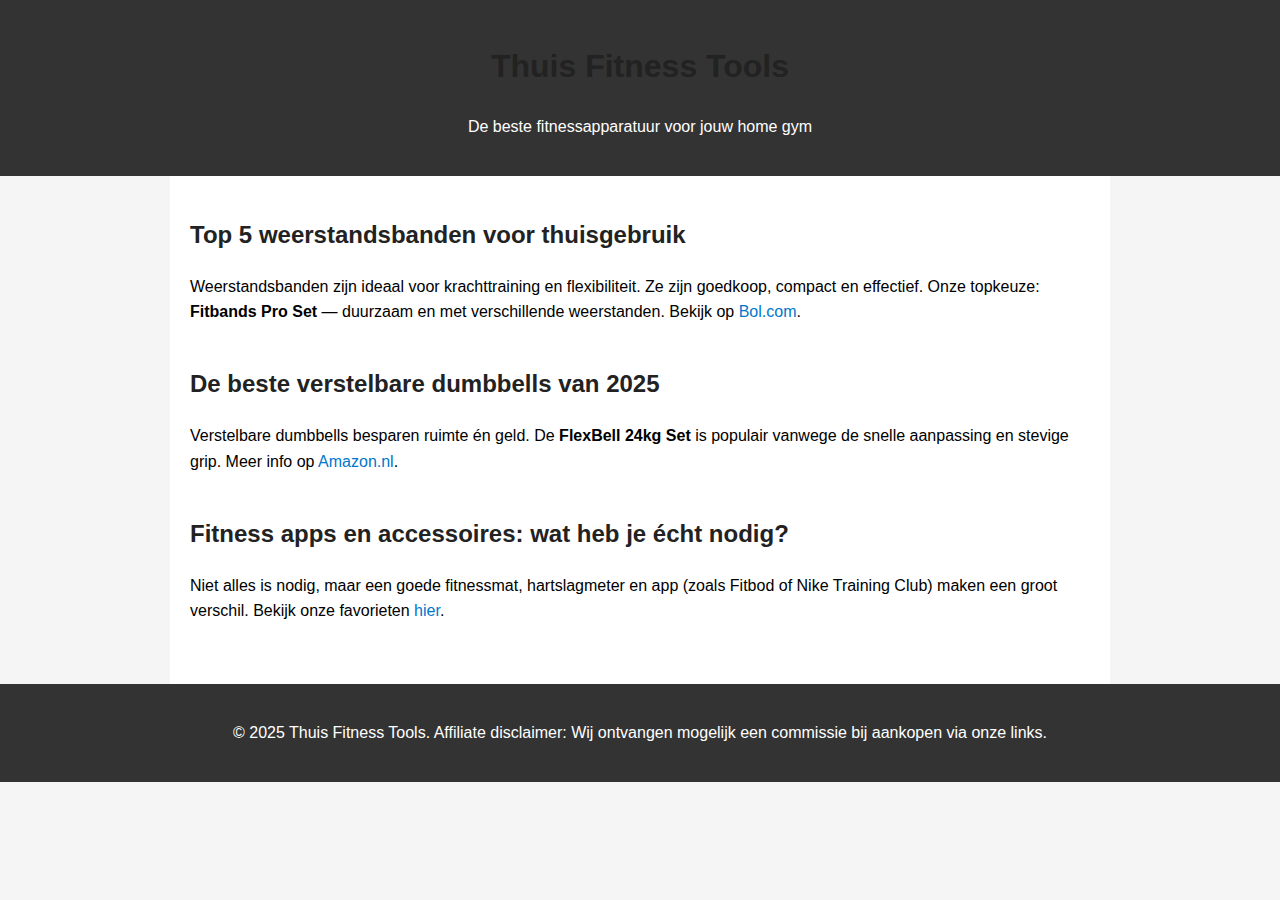
<file: index.htm>
<!DOCTYPE html>
<html lang="nl">
<head>
    <meta charset="UTF-8">
    <meta name="viewport" content="width=device-width, initial-scale=1.0">
    <title>Thuis Fitness Tools</title>
    <style>
        body { font-family: Arial, sans-serif; margin: 0; padding: 0; line-height: 1.6; background: #f5f5f5; }
        header, footer { background: #333; color: white; padding: 20px 0; text-align: center; }
        main { padding: 20px; max-width: 900px; margin: auto; background: white; }
        h1, h2 { color: #222; }
        article { margin-bottom: 40px; }
        a { color: #0077cc; text-decoration: none; }
    </style>
</head>
<body>

<header>
    <h1>Thuis Fitness Tools</h1>
    <p>De beste fitnessapparatuur voor jouw home gym</p>
</header>

<main>
    <article>
        <h2>Top 5 weerstandsbanden voor thuisgebruik</h2>
        <p>Weerstandsbanden zijn ideaal voor krachttraining en flexibiliteit. Ze zijn goedkoop, compact en effectief. Onze topkeuze: <strong>Fitbands Pro Set</strong> — duurzaam en met verschillende weerstanden. Bekijk op <a href="#">Bol.com</a>.</p>
    </article>

    <article>
        <h2>De beste verstelbare dumbbells van 2025</h2>
        <p>Verstelbare dumbbells besparen ruimte én geld. De <strong>FlexBell 24kg Set</strong> is populair vanwege de snelle aanpassing en stevige grip. Meer info op <a href="#">Amazon.nl</a>.</p>
    </article>

    <article>
        <h2>Fitness apps en accessoires: wat heb je écht nodig?</h2>
        <p>Niet alles is nodig, maar een goede fitnessmat, hartslagmeter en app (zoals Fitbod of Nike Training Club) maken een groot verschil. Bekijk onze favorieten <a href="#">hier</a>.</p>
    </article>
</main>

<footer>
    <p>&copy; 2025 Thuis Fitness Tools. Affiliate disclaimer: Wij ontvangen mogelijk een commissie bij aankopen via onze links.</p>
</footer>

</body>
</html>
</file>
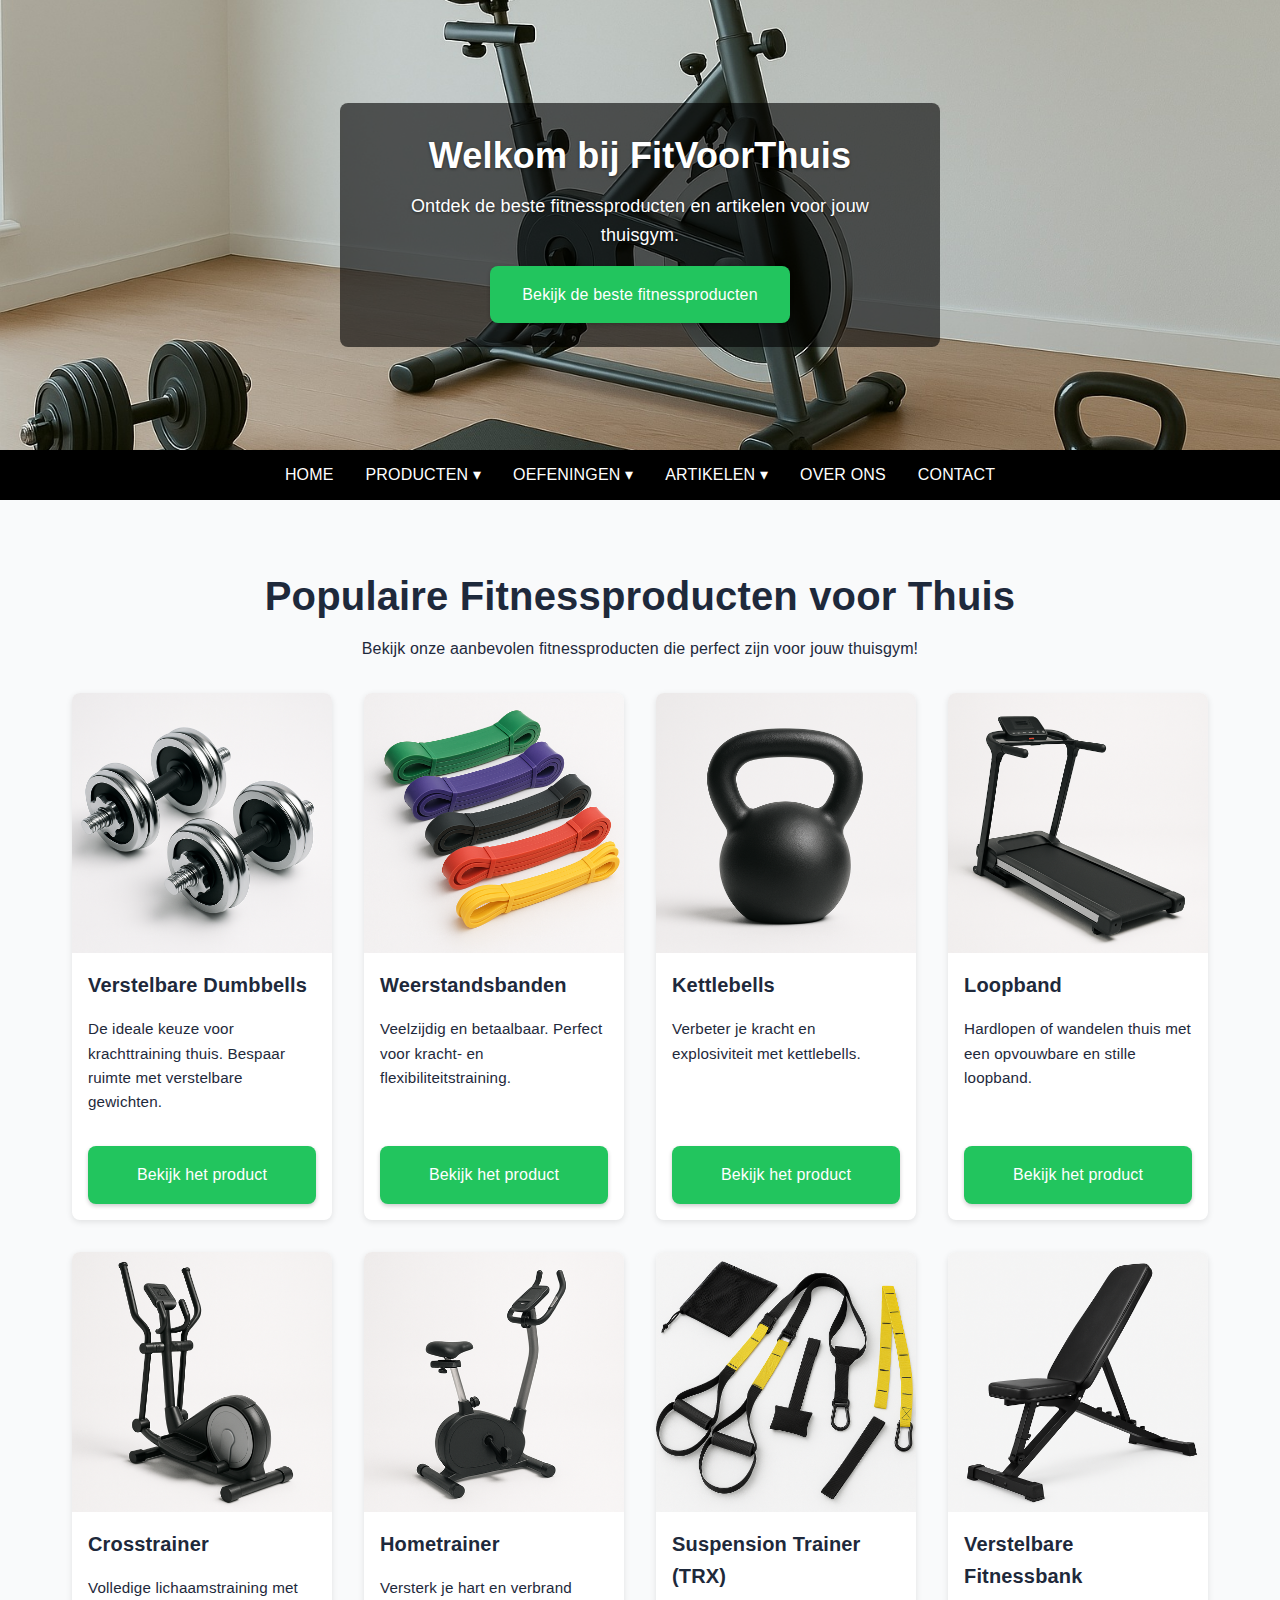
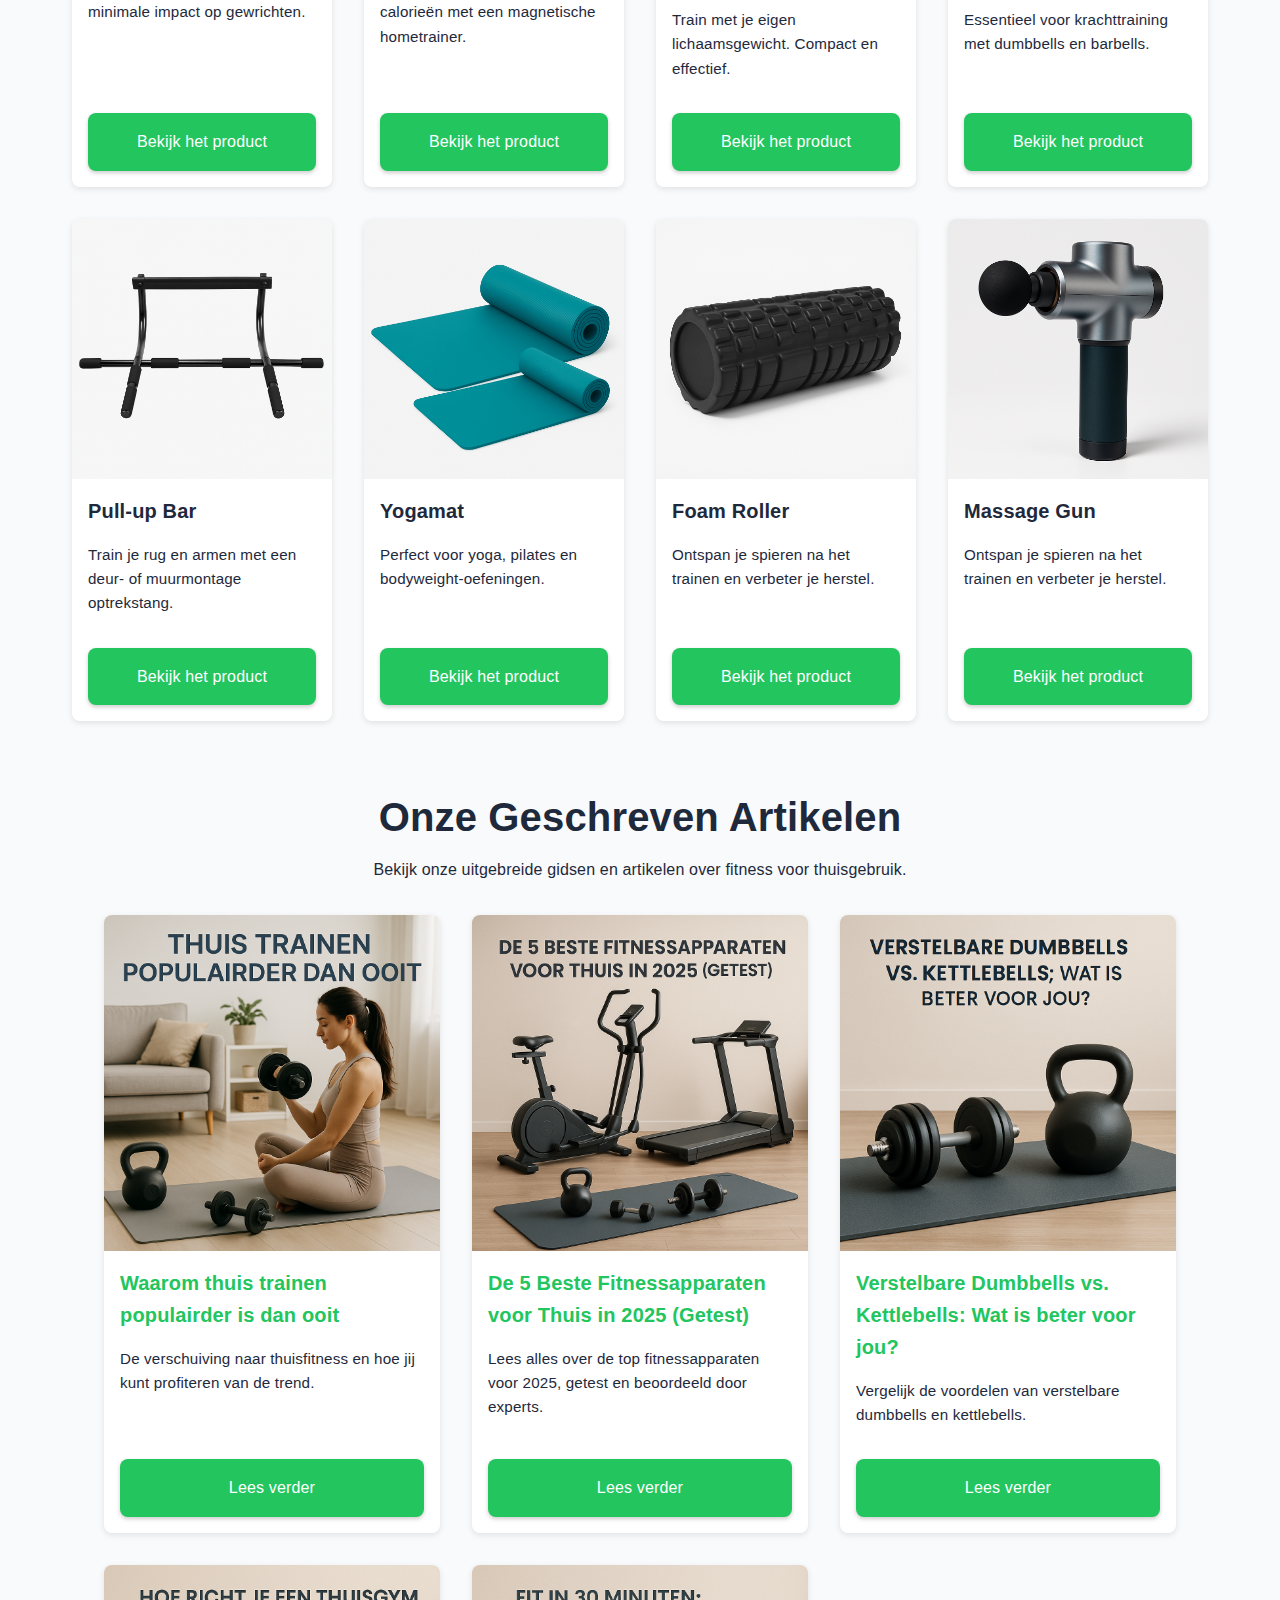
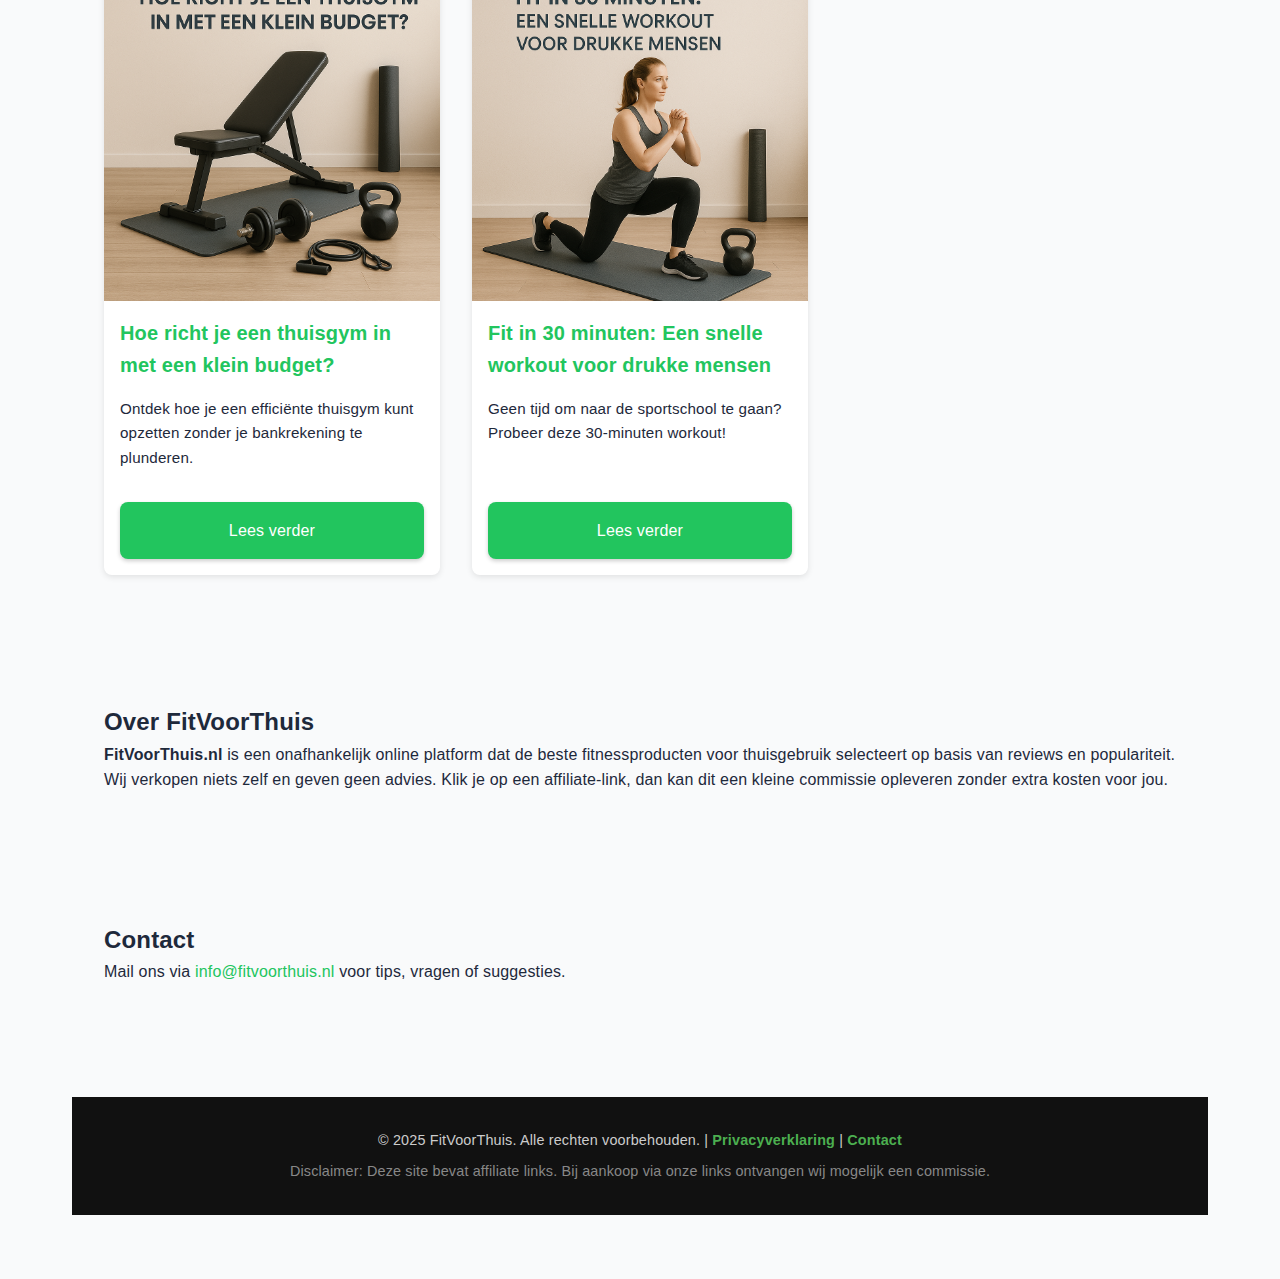
<file: index.html>
<!DOCTYPE html>
<html lang="nl">
<head>
  <meta charset="UTF-8" />
  <meta name="viewport" content="width=device-width, initial-scale=1.0"/>
  <title>FitVoorThuis – Top fitnessproducten voor thuisgebruik</title>
  <meta name="description" content="Bekijk de best beoordeelde fitnessproducten voor thuisgebruik. Geselecteerd op reviews, betrouwbaar en efficiënt." />

  <!-- Open Graph -->
  <meta property="og:title" content="FitVoorThuis – Fitness voor thuis" />
  <meta property="og:description" content="Top beoordeelde fitnessproducten voor thuisgebruik, gebaseerd op Bol.com reviews." />
  <meta property="og:image" content="hero.jpg" />
  <meta property="og:url" content="https://www.fitvoorthuis.nl" />
  <meta name="twitter:card" content="summary_large_image" />

  <!-- Styles -->
  <link rel="stylesheet" href="styles.css" />
  <style>
    .dropdown {
      position: relative;
    }
    .dropdown-content {
      display: none;
      position: absolute;
      background-color: #000;
      min-width: 250px;
      z-index: 1000;
      flex-direction: column;
      padding: 0.5rem 0;
    }
    .dropdown-content a {
      color: #fff;
      padding: 0.5rem 1rem;
      white-space: nowrap;
      text-transform: none;
    }
    .dropdown:hover .dropdown-content {
      display: flex;
    }

    .hamburger {
      display: none;
      flex-direction: column;
      gap: 5px;
      cursor: pointer;
      position: absolute;
      top: 1rem;
      right: 1rem;
    }
    .hamburger div {
      width: 25px;
      height: 3px;
      background: white;
    }
    .mobile-nav {
      display: none;
      flex-direction: column;
      background: #000;
      padding: 1rem;
    }
    .mobile-nav a {
      color: white;
      padding: 0.5rem 0;
      text-transform: none;
    }
    @media (max-width: 768px) {
      nav {
        display: none;
      }
      .hamburger {
        display: flex;
      }
      .mobile-nav.show {
        display: flex;
      }
    }

     footer {
      background-color: #111;
      color: #ccc;
      padding: 2rem 1rem;
      text-align: center;
      font-size: 0.9rem;
      margin-top: 3rem;
    }
    footer a {
      color: #4CAF50;
      text-decoration: none;
      font-weight: 600;
    }
    footer a:hover {
      text-decoration: underline;
    }
    
  </style>
  <script>
    function toggleMobileNav() {
      const nav = document.getElementById('mobile-nav');
      nav.classList.toggle('show');
    }
  </script>
</head>
<body>

  <!-- Hero sectie -->
  <div class="hero">
    <div class="hero-overlay">
      <h1>Welkom bij FitVoorThuis</h1>
      <p>Ontdek de beste fitnessproducten en artikelen voor jouw thuisgym.</p>
      <a href="#artikelen" class="cta-button">Bekijk de beste fitnessproducten</a>
    </div>
  </div>

  <!-- Hamburger menu voor mobiel -->
  <div class="hamburger" onclick="toggleMobileNav()">
    <div></div>
    <div></div>
    <div></div>
  </div>

<!-- Desktop Navigatie -->
<nav>
  <a href="index.html">Home</a>

  <div class="dropdown">
    <a href="#">Producten ▾</a>
    <div class="dropdown-content">
      <a href="verstelbare-dumbbells.html">Verstelbare Dumbbells</a>
      <a href="weerstandsbanden.html">Weerstandsbanden</a>
      <a href="kettlebells.html">Kettlebells</a>
      <a href="loopbanden.html">Loopbanden</a>
      <a href="crosstrainers.html">Crosstrainers</a>
      <a href="hometrainers.html">Hometrainers</a>
      <a href="suspension-trainers.html">Suspension Trainers (TRX)</a>
      <a href="fitnessbanken.html">Verstelbare Fitnessbank</a>
      <a href="pullup-bars.html">Pull-up Bars</a>
      <a href="yogamatten.html">Yogamatten</a>
      <a href="foamrollers.html">Foam Rollers</a>
      <a href="massageguns.html">Massage Guns</a>
    </div>
  </div>

  <div class="dropdown">
    <a href="#">Oefeningen ▾</a>
    <div class="dropdown-content">
      <a href="oefeningen-dumbbells.html">Krachttraining met Dumbbells</a>
      <a href="oefeningen-banden.html">Weerstandstraining met Banden</a>
      <a href="oefeningen-kettlebell.html">Full-body met Kettlebells</a>
      <a href="oefeningen-cardio.html">Cardio op Loopband / Crosstrainer</a>
      <a href="oefeningen-core.html">Core & Stabiliteit</a>
      <a href="oefeningen-herstel.html">Herstel en Mobiliteit</a>
      <a href="oefeningen-yoga.html">Yoga & Stretching</a>
    </div>
  </div>

  <div class="dropdown">
    <a href="#">Artikelen ▾</a>
    <div class="dropdown-content">
      <a href="artikel1.html">Waarom thuis trainen populairder is</a>
      <a href="artikel2.html">Top 5 fitnessapparaten voor 2025</a>
      <a href="artikel3.html">Dumbbells vs. Kettlebells</a>
      <a href="artikel4.html">Thuisgym inrichten met klein budget</a>
      <a href="artikel5.html">Fit in 30 minuten: snelle workout</a>
    </div>
  </div>

  <a href="#uitleg">Over ons</a>
  <a href="#contact">Contact</a>
</nav>

<!-- Mobiele Navigatie -->
<div id="mobile-nav" class="mobile-nav">
  <a href="index.html">Home</a>

  <strong>Producten</strong>
  <a href="verstelbare-dumbbells.html">Verstelbare Dumbbells</a>
  <a href="weerstandsbanden.html">Weerstandsbanden</a>
  <a href="kettlebells.html">Kettlebells</a>
  <a href="loopbanden.html">Loopbanden</a>
  <a href="crosstrainers.html">Crosstrainers</a>
  <a href="hometrainers.html">Hometrainers</a>
  <a href="suspension-trainers.html">Suspension Trainers (TRX)</a>
  <a href="fitnessbanken.html">Verstelbare Fitnessbank</a>
  <a href="pullup-bars.html">Pull-up Bars</a>
  <a href="yogamatten.html">Yogamatten</a>
  <a href="foamrollers.html">Foam Rollers</a>
  <a href="massageguns.html">Massage Guns</a>

  <strong>Oefeningen</strong>
  <a href="oefeningen-dumbbells.html">Krachttraining met Dumbbells</a>
  <a href="oefeningen-banden.html">Weerstandstraining met Banden</a>
  <a href="oefeningen-kettlebell.html">Full-body met Kettlebells</a>
  <a href="oefeningen-cardio.html">Cardio op Loopband / Crosstrainer</a>
  <a href="oefeningen-core.html">Core & Stabiliteit</a>
  <a href="oefeningen-herstel.html">Herstel en Mobiliteit</a>
  <a href="oefeningen-yoga.html">Yoga & Stretching</a>

  <strong>Artikelen</strong>
  <a href="artikel1.html">Waarom thuis trainen populairder is</a>
  <a href="artikel2.html">Top 5 fitnessapparaten voor 2025</a>
  <a href="artikel3.html">Dumbbells vs. Kettlebells</a>
  <a href="artikel4.html">Thuisgym inrichten met klein budget</a>
  <a href="artikel5.html">Fit in 30 minuten: snelle workout</a>

  <a href="#uitleg">Over ons</a>
  <a href="#contact">Contact</a>
</div>


</nav>

  <!-- Producten -->
  <section id="popular-products" class="section">
    <div class="section-title">
      <h2>Populaire Fitnessproducten voor Thuis</h2>
      <p>Bekijk onze aanbevolen fitnessproducten die perfect zijn voor jouw thuisgym!</p>
    </div>

    <div class="product-grid">
  <div class="product-card">
    <img src="verstelbare dumbbells.png" alt="Verstelbare Dumbbells">
    <h3>Verstelbare Dumbbells</h3>
    <p>De ideale keuze voor krachttraining thuis. Bespaar ruimte met verstelbare gewichten.</p>
    <a href="affiliate-link-verstelbare-dumbbells" class="cta-button" target="_blank" rel="noopener">Bekijk het product</a>
  </div>

  <div class="product-card">
    <img src="weerstandsbanden.png" alt="Weerstandsbanden">
    <h3>Weerstandsbanden</h3>
    <p>Veelzijdig en betaalbaar. Perfect voor kracht- en flexibiliteitstraining.</p>
    <a href="affiliate-link-weerstandsbanden" class="cta-button" target="_blank" rel="noopener">Bekijk het product</a>
  </div>

  <div class="product-card">
    <img src="kettlebell.png" alt="Kettlebells">
    <h3>Kettlebells</h3>
    <p>Verbeter je kracht en explosiviteit met kettlebells.</p>
    <a href="affiliate-link-kettlebells" class="cta-button" target="_blank" rel="noopener">Bekijk het product</a>
  </div>

  <div class="product-card">
    <img src="loopband.png" alt="Loopband">
    <h3>Loopband</h3>
    <p>Hardlopen of wandelen thuis met een opvouwbare en stille loopband.</p>
    <a href="affiliate-link-loopband" class="cta-button" target="_blank" rel="noopener">Bekijk het product</a>
  </div>

  <div class="product-card">
    <img src="crosstrainer.png" alt="Crosstrainer">
    <h3>Crosstrainer</h3>
    <p>Volledige lichaamstraining met minimale impact op gewrichten.</p>
    <a href="affiliate-link-crosstrainer" class="cta-button" target="_blank" rel="noopener">Bekijk het product</a>
  </div>

  <div class="product-card">
    <img src="hometrainer.png" alt="Hometrainer">
    <h3>Hometrainer</h3>
    <p>Versterk je hart en verbrand calorieën met een magnetische hometrainer.</p>
    <a href="affiliate-link-hometrainer" class="cta-button" target="_blank" rel="noopener">Bekijk het product</a>
  </div>

  <div class="product-card">
    <img src="suspension trainer (TRX).png" alt="Suspension Trainer (TRX)">
    <h3>Suspension Trainer (TRX)</h3>
    <p>Train met je eigen lichaamsgewicht. Compact en effectief.</p>
    <a href="affiliate-link-trx" class="cta-button" target="_blank" rel="noopener">Bekijk het product</a>
  </div>

  <div class="product-card">
    <img src="verstelbare fitnessbank.png" alt="Verstelbare Fitnessbank">
    <h3>Verstelbare Fitnessbank</h3>
    <p>Essentieel voor krachttraining met dumbbells en barbells.</p>
    <a href="affiliate-link-fitnessbank" class="cta-button" target="_blank" rel="noopener">Bekijk het product</a>
  </div>

  <div class="product-card">
    <img src="pull-up bar.png" alt="Pull-up Bar">
    <h3>Pull-up Bar</h3>
    <p>Train je rug en armen met een deur- of muurmontage optrekstang.</p>
    <a href="affiliate-link-pullup-bar" class="cta-button" target="_blank" rel="noopener">Bekijk het product</a>
  </div>

   <div class="product-card">
    <img src="yogamatten.png" alt="Yogamat">
    <h3>Yogamat</h3>
    <p>Perfect voor yoga, pilates en bodyweight-oefeningen.</p>
    <a href="affiliate-link-yogamat" class="cta-button" target="_blank" rel="noopener">Bekijk het product</a>
  </div>
    
 <div class="product-card">
    <img src="foamroller.png" alt="Foam Roller / Massage Gun">
    <h3>Foam Roller</h3>
    <p>Ontspan je spieren na het trainen en verbeter je herstel.</p>
    <a href="affiliate-link-foamroller" class="cta-button" target="_blank" rel="noopener">Bekijk het product</a>
  </div>

     <div class="product-card">
    <img src="massagegun.png" alt="Foam Roller / Massage Gun">
    <h3>Massage Gun</h3>
    <p>Ontspan je spieren na het trainen en verbeter je herstel.</p>
    <a href="affiliate-link-foamroller" class="cta-button" target="_blank" rel="noopener">Bekijk het product</a>
  </div>
    </div>
    
  <!-- Artikelen -->
       <section class="section" id="artikelen">
           <div class="section-title"> 
             <h2>Onze Geschreven Artikelen</h2>
    <p>Bekijk onze uitgebreide gidsen en artikelen over fitness voor thuisgebruik.</p>
               </div>
    
    <div class="article-grid">
       <div class="article-card">
        <img src="artikel1.png" alt="Artikel 1" />
        <h3><a href="artikel1.html">Waarom thuis trainen populairder is dan ooit</a></h3>
        <p>De verschuiving naar thuisfitness en hoe jij kunt profiteren van de trend.</p>
        <a href="artikel1.html" class="cta-button">Lees verder</a>
      </div>

   <div class="article-card">
        <img src="artikel2.png" alt="Artikel 2" />
        <h3><a href="artikel2.html">De 5 Beste Fitnessapparaten voor Thuis in 2025 (Getest)</a></h3>
        <p>Lees alles over de top fitnessapparaten voor 2025, getest en beoordeeld door experts.</p>
        <a href="artikel2.html" class="cta-button">Lees verder</a>
      </div>

   <div class="article-card">
        <img src="artikel3.png" alt="Artikel 3" />
        <h3><a href="artikel3.html">Verstelbare Dumbbells vs. Kettlebells: Wat is beter voor jou?</a></h3>
        <p>Vergelijk de voordelen van verstelbare dumbbells en kettlebells.</p>
        <a href="artikel3.html" class="cta-button">Lees verder</a>
      </div>

        <div class="article-card">
        <img src="artikel4.png" alt="Artikel 4" />
        <h3><a href="artikel4.html">Hoe richt je een thuisgym in met een klein budget?</a></h3>
        <p>Ontdek hoe je een efficiënte thuisgym kunt opzetten zonder je bankrekening te plunderen.</p>
        <a href="artikel4.html" class="cta-button">Lees verder</a>
      </div>
     
      <div class="article-card">
        <img src="artikel5.png" alt="Artikel 5" />
        <h3><a href="artikel5.html">Fit in 30 minuten: Een snelle workout voor drukke mensen</a></h3>
        <p>Geen tijd om naar de sportschool te gaan? Probeer deze 30-minuten workout!</p>
        <a href="artikel5.html" class="cta-button">Lees verder</a>
      </div>
    </div>
  </section>

  <!-- Over ons -->
  <section class="section" id="uitleg">
    <h2>Over FitVoorThuis</h2>
    <p><strong>FitVoorThuis.nl</strong> is een onafhankelijk online platform dat de beste fitnessproducten voor thuisgebruik selecteert op basis van reviews en populariteit.</p>
    <p>Wij verkopen niets zelf en geven geen advies. Klik je op een affiliate-link, dan kan dit een kleine commissie opleveren zonder extra kosten voor jou.</p>
  </section>

  <!-- Contact -->
  <section class="section" id="contact">
    <h2>Contact</h2>
    <p>Mail ons via <a href="mailto:info@fitvoorthuis.nl">info@fitvoorthuis.nl</a> voor tips, vragen of suggesties.</p>
  </section>
     </div>
      </div>
<!-- Footer -->
<footer>
  <p>© 2025 FitVoorThuis. Alle rechten voorbehouden. | <a href="privacy.html" aria-current="page">Privacyverklaring</a> | <a href="contact.html">Contact</a></p>
  <p style="color: #888; margin-top: 0.5rem;">Disclaimer: Deze site bevat affiliate links. Bij aankoop via onze links ontvangen wij mogelijk een commissie.</p>
</footer>
</body>
</html>
</file>
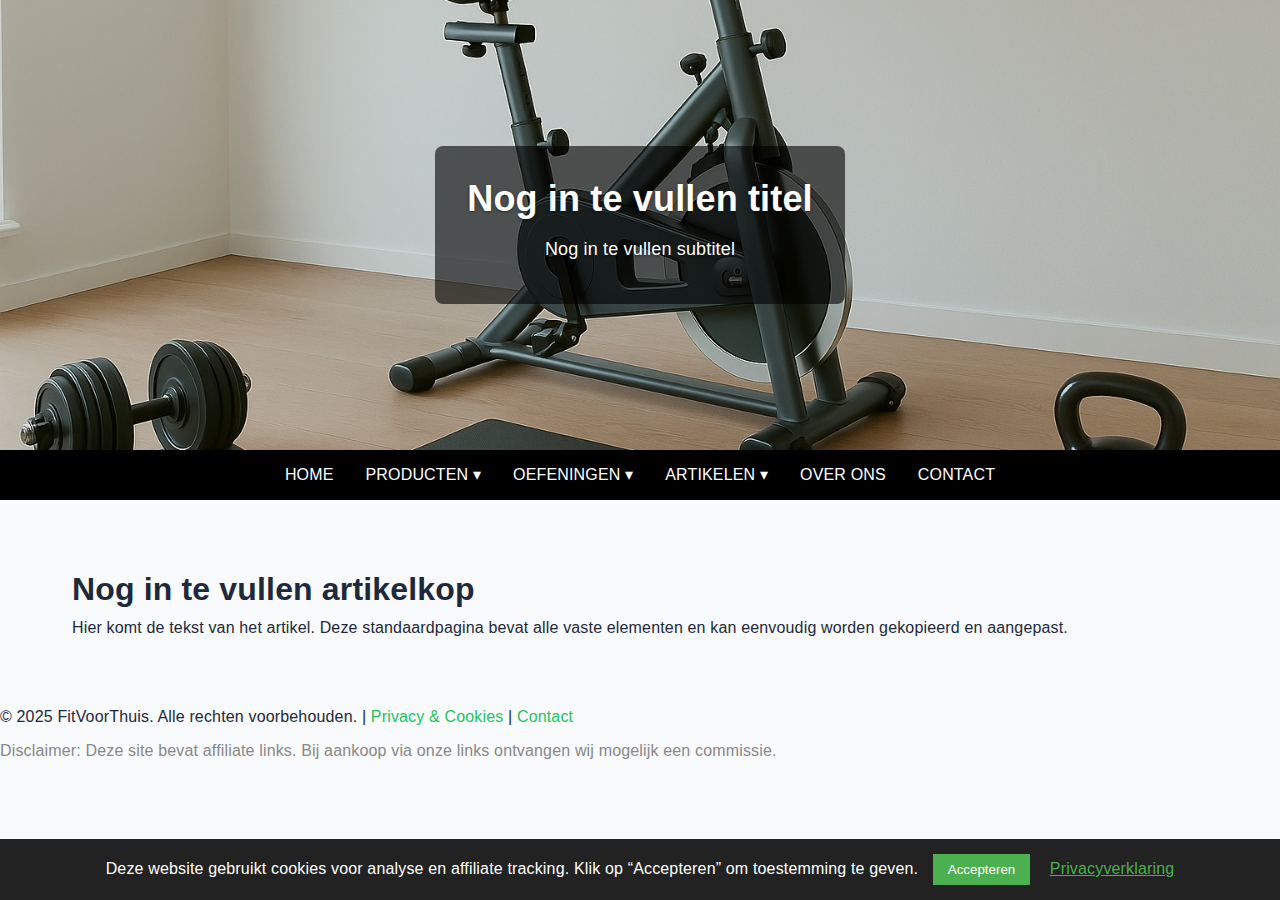
<file: artikel-leeg.html>
<!DOCTYPE html>
<html lang="nl">
<head>
  <meta charset="UTF-8" />
  <meta name="viewport" content="width=device-width, initial-scale=1.0"/>
  <title>FitVoorThuis – Artikeltemplate</title>
  <meta name="description" content="Nog in te vullen beschrijving voor SEO." />

  <!-- Open Graph -->
  <meta property="og:title" content="FitVoorThuis – Artikeltemplate" />
  <meta property="og:description" content="Nog in te vullen korte omschrijving." />
  <meta property="og:image" content="hero.jpg" />
  <meta property="og:url" content="https://www.fitvoorthuis.nl/artikel-template.html" />
  <meta name="twitter:card" content="summary_large_image" />

  <!-- CSS -->
  <link rel="stylesheet" href="styles.css" />
  <style>
    .dropdown { position: relative; }
    .dropdown-content {
      display: none;
      position: absolute;
      background-color: #000;
      min-width: 250px;
      z-index: 1000;
      flex-direction: column;
      padding: 0.5rem 0;
    }
    .dropdown-content a {
      color: #fff;
      padding: 0.5rem 1rem;
      white-space: nowrap;
      text-transform: none;
    }
    .dropdown:hover .dropdown-content {
      display: flex;
    }
    .hamburger {
      display: none;
      flex-direction: column;
      gap: 5px;
      cursor: pointer;
      position: absolute;
      top: 1rem;
      right: 1rem;
    }
    .hamburger div {
      width: 25px;
      height: 3px;
      background: white;
    }
    .mobile-nav {
      display: none;
      flex-direction: column;
      background: #000;
      padding: 1rem;
    }
    .mobile-nav a {
      color: white;
      padding: 0.5rem 0;
      text-transform: none;
    }
    @media (max-width: 768px) {
      nav { display: none; }
      .hamburger { display: flex; }
      .mobile-nav.show { display: flex; }
    }
  </style>
  <script>
    function toggleMobileNav() {
      const nav = document.getElementById('mobile-nav');
      nav.classList.toggle('show');
    }
  </script>
</head>
<body>
  <div class="hero">
    <div class="hero-overlay">
      <h1>Nog in te vullen titel</h1>
      <p>Nog in te vullen subtitel</p>
    </div>
  </div>

  <div class="hamburger" onclick="toggleMobileNav()">
    <div></div><div></div><div></div>
  </div>

  <nav>
    <a href="index.html">Home</a>
    <div class="dropdown">
      <a href="#">Producten ▾</a>
      <div class="dropdown-content">
        <a href="verstelbare-dumbbells.html">Verstelbare Dumbbells</a>
        <a href="weerstandsbanden.html">Weerstandsbanden</a>
        <a href="kettlebells.html">Kettlebells</a>
        <a href="loopbanden.html">Loopbanden</a>
        <a href="crosstrainers.html">Crosstrainers</a>
        <a href="hometrainers.html">Hometrainers</a>
        <a href="suspension-trainers.html">Suspension Trainers</a>
        <a href="fitnessbanken.html">Fitnessbanken</a>
        <a href="pullup-bars.html">Pull-up Bars</a>
        <a href="yogamatten.html">Yogamatten</a>
        <a href="foamrollers.html">Foam Rollers</a>
        <a href="massageguns.html">Massage Guns</a>
      </div>
    </div>
    <div class="dropdown">
      <a href="#">Oefeningen ▾</a>
      <div class="dropdown-content">
        <a href="oefeningen-dumbbells.html">Krachttraining met Dumbbells</a>
        <a href="oefeningen-banden.html">Weerstandstraining met Banden</a>
        <a href="oefeningen-kettlebell.html">Full-body met Kettlebells</a>
        <a href="oefeningen-cardio.html">Cardio met Loopband / Crosstrainer</a>
        <a href="oefeningen-core.html">Core & Stabiliteit</a>
        <a href="oefeningen-herstel.html">Herstel & Mobiliteit</a>
        <a href="oefeningen-yoga.html">Yoga & Stretching</a>
      </div>
    </div>
    <div class="dropdown">
      <a href="#">Artikelen ▾</a>
      <div class="dropdown-content">
        <a href="artikel1.html">Waarom thuis trainen populairder is</a>
        <a href="artikel2.html">Top 5 fitnessapparaten voor 2025</a>
        <a href="artikel3.html">Dumbbells vs. Kettlebells</a>
        <a href="artikel4.html">Thuisgym met klein budget</a>
        <a href="artikel5.html">Fit in 30 minuten</a>
      </div>
    </div>
    <a href="#uitleg">Over ons</a>
    <a href="#contact">Contact</a>
  </nav>

  <div id="mobile-nav" class="mobile-nav">
    <a href="index.html">Home</a>
    <strong>Producten</strong>
    <a href="verstelbare-dumbbells.html">Verstelbare Dumbbells</a>
    <a href="weerstandsbanden.html">Weerstandsbanden</a>
    <a href="kettlebells.html">Kettlebells</a>
    <a href="loopbanden.html">Loopbanden</a>
    <a href="crosstrainers.html">Crosstrainers</a>
    <a href="hometrainers.html">Hometrainers</a>
    <a href="suspension-trainers.html">Suspension Trainers</a>
    <a href="fitnessbanken.html">Fitnessbanken</a>
    <a href="pullup-bars.html">Pull-up Bars</a>
    <a href="yogamatten.html">Yogamatten</a>
    <a href="foamrollers.html">Foam Rollers</a>
    <a href="massageguns.html">Massage Guns</a>
    <strong>Oefeningen</strong>
    <a href="oefeningen-dumbbells.html">Krachttraining met Dumbbells</a>
    <a href="oefeningen-banden.html">Weerstandstraining met Banden</a>
    <a href="oefeningen-kettlebell.html">Full-body met Kettlebells</a>
    <a href="oefeningen-cardio.html">Cardio met Loopband / Crosstrainer</a>
    <a href="oefeningen-core.html">Core & Stabiliteit</a>
    <a href="oefeningen-herstel.html">Herstel & Mobiliteit</a>
    <a href="oefeningen-yoga.html">Yoga & Stretching</a>
    <strong>Artikelen</strong>
    <a href="artikel1.html">Waarom thuis trainen populairder is</a>
    <a href="artikel2.html">Top 5 fitnessapparaten voor 2025</a>
    <a href="artikel3.html">Dumbbells vs. Kettlebells</a>
    <a href="artikel4.html">Thuisgym met klein budget</a>
    <a href="artikel5.html">Fit in 30 minuten</a>
    <a href="#uitleg">Over ons</a>
    <a href="#contact">Contact</a>
  </div>

  <section class="content-box">
    <div class="artikel-inhoud">
      <h1>Nog in te vullen artikelkop</h1>
      <p>Hier komt de tekst van het artikel. Deze standaardpagina bevat alle vaste elementen en kan eenvoudig worden gekopieerd en aangepast.</p>
    </div>
  </section>

  <footer>
    <p>© 2025 FitVoorThuis. Alle rechten voorbehouden. | <a href="privacy.html">Privacy & Cookies</a> | <a href="contact.html">Contact</a></p>
    <p style="color: #888; margin-top: 0.5rem;">Disclaimer: Deze site bevat affiliate links. Bij aankoop via onze links ontvangen wij mogelijk een commissie.</p>
  </footer>

  <div id="cookie-banner" style="position:fixed;bottom:0;width:100%;background:#222;color:#fff;padding:15px;text-align:center;z-index:10000;">
    <span>Deze website gebruikt cookies voor analyse en affiliate tracking. Klik op “Accepteren” om toestemming te geven.</span>
    <button id="accept-cookies" style="margin-left:10px;padding:8px 15px;background:#4CAF50;color:#fff;border:none;cursor:pointer;">Accepteren</button>
    <a href="/privacy" style="color:#4CAF50;margin-left:15px;text-decoration:underline;">Privacyverklaring</a>
  </div>
  <script>
    function loadTrackingScripts() {
      var gaScript = document.createElement('script');
      gaScript.src = 'https://www.googletagmanager.com/gtag/js?id=UA-XXXXXXX-X';
      gaScript.async = true;
      document.head.appendChild(gaScript);

      gaScript.onload = function() {
        window.dataLayer = window.dataLayer || [];
        function gtag(){dataLayer.push(arguments);}
        gtag('js', new Date());
        gtag('config', 'UA-XXXXXXX-X');
      }
    }

    function hasConsent() {
      return localStorage.getItem('cookiesAccepted') === 'true';
    }

    document.getElementById('accept-cookies').onclick = function() {
      localStorage.setItem('cookiesAccepted', 'true');
      document.getElementById('cookie-banner').style.display = 'none';
      loadTrackingScripts();
    }

    window.onload = function() {
      if (hasConsent()) {
        document.getElementById('cookie-banner').style.display = 'none';
        loadTrackingScripts();
      } else {
        document.getElementById('cookie-banner').style.display = 'block';
      }
    }
  </script>
</body>
</html>
</file>
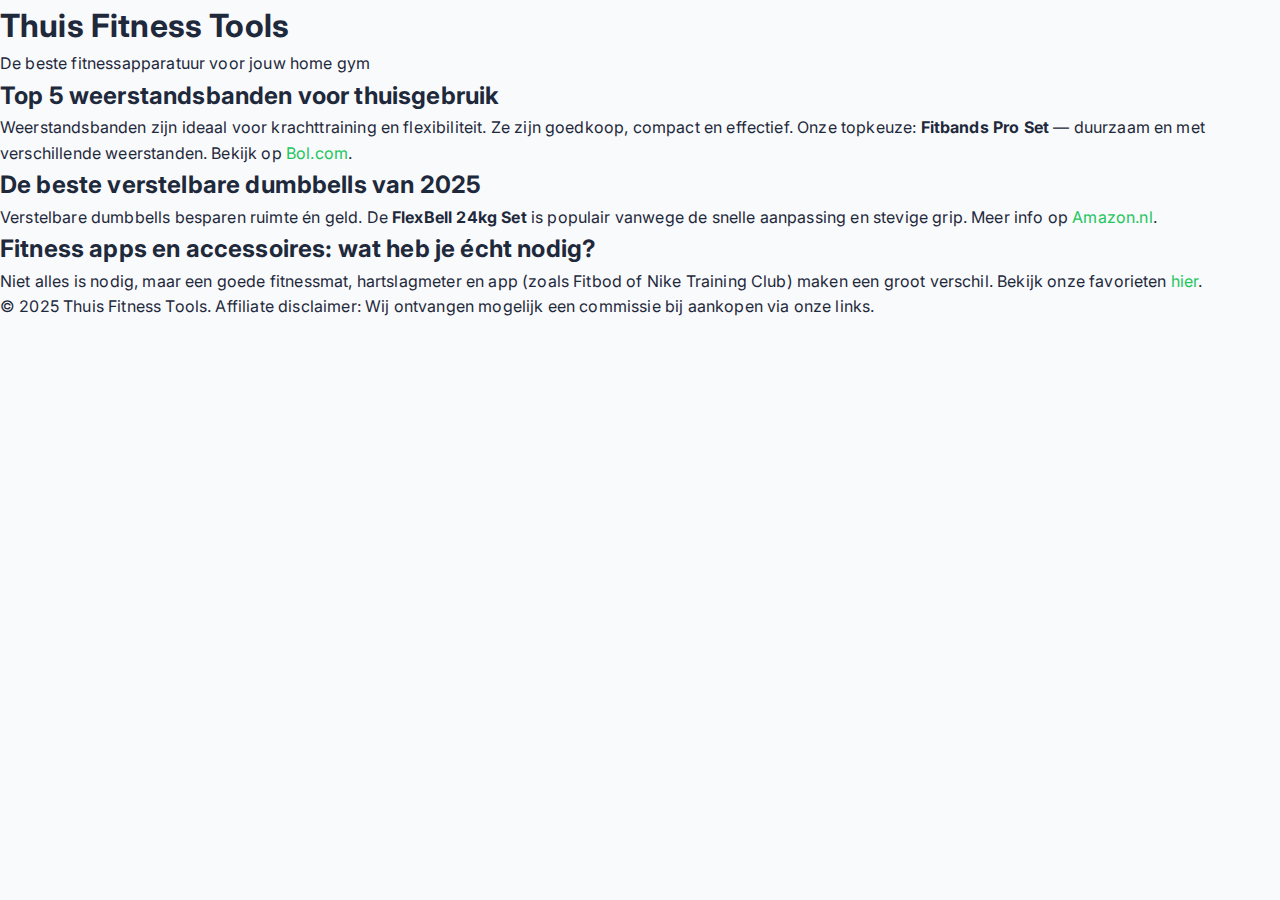
<file: FitvoorThuis.htm>
<!DOCTYPE html>
<html lang="nl">
<head>
  <meta charset="UTF-8" />
  <meta name="viewport" content="width=device-width, initial-scale=1.0"/>
  <meta name="description" content="Bekijk de best beoordeelde fitnessproducten voor thuisgebruik. Geselecteerd op reviews, betrouwbaar en efficiënt." />
  
  <!-- Open Graph (Social sharing) -->
  <meta property="og:title" content="FitVoorThuis – Fitness voor thuis" />
  <meta property="og:description" content="Top beoordeelde fitnessproducten voor thuisgebruik, gebaseerd op Bol.com reviews." />
  <meta property="og:image" content="topbanner1.png" />
  <meta property="og:url" content="https://www.fitvoorthuis.nl" />
  <meta name="twitter:card" content="summary_large_image" />

  <!-- Titel van de pagina -->
  <title>FitVoorThuis – Top fitnessproducten voor thuisgebruik</title>

  <!-- Lettertype van Google Fonts -->
  <link href="https://fonts.googleapis.com/css2?family=Inter:wght@400;600;700&display=swap" rel="stylesheet" />
  
  <!-- Externe CSS-stijl -->
  <link rel="stylesheet" href="styles.css" />

  <!-- Favicon (bijvoorbeeld, je kunt een logo gebruiken) -->
  <link rel="icon" href="favicon.ico" type="image/x-icon" />

  <!-- Andere belangrijke meta-data -->
  <meta name="robots" content="index, follow" />
  <meta name="author" content="FitVoorThuis" />
</head>
<body>

<header>
    <h1>Thuis Fitness Tools</h1>
    <p>De beste fitnessapparatuur voor jouw home gym</p>
</header>

<main>
    <article>
        <h2>Top 5 weerstandsbanden voor thuisgebruik</h2>
        <p>Weerstandsbanden zijn ideaal voor krachttraining en flexibiliteit. Ze zijn goedkoop, compact en effectief. Onze topkeuze: <strong>Fitbands Pro Set</strong> — duurzaam en met verschillende weerstanden. Bekijk op <a href="#">Bol.com</a>.</p>
    </article>

    <article>
        <h2>De beste verstelbare dumbbells van 2025</h2>
        <p>Verstelbare dumbbells besparen ruimte én geld. De <strong>FlexBell 24kg Set</strong> is populair vanwege de snelle aanpassing en stevige grip. Meer info op <a href="#">Amazon.nl</a>.</p>
    </article>

    <article>
        <h2>Fitness apps en accessoires: wat heb je écht nodig?</h2>
        <p>Niet alles is nodig, maar een goede fitnessmat, hartslagmeter en app (zoals Fitbod of Nike Training Club) maken een groot verschil. Bekijk onze favorieten <a href="#">hier</a>.</p>
    </article>
</main>

<footer>
    <p>&copy; 2025 Thuis Fitness Tools. Affiliate disclaimer: Wij ontvangen mogelijk een commissie bij aankopen via onze links.</p>
</footer>

</body>
</html>
</file>
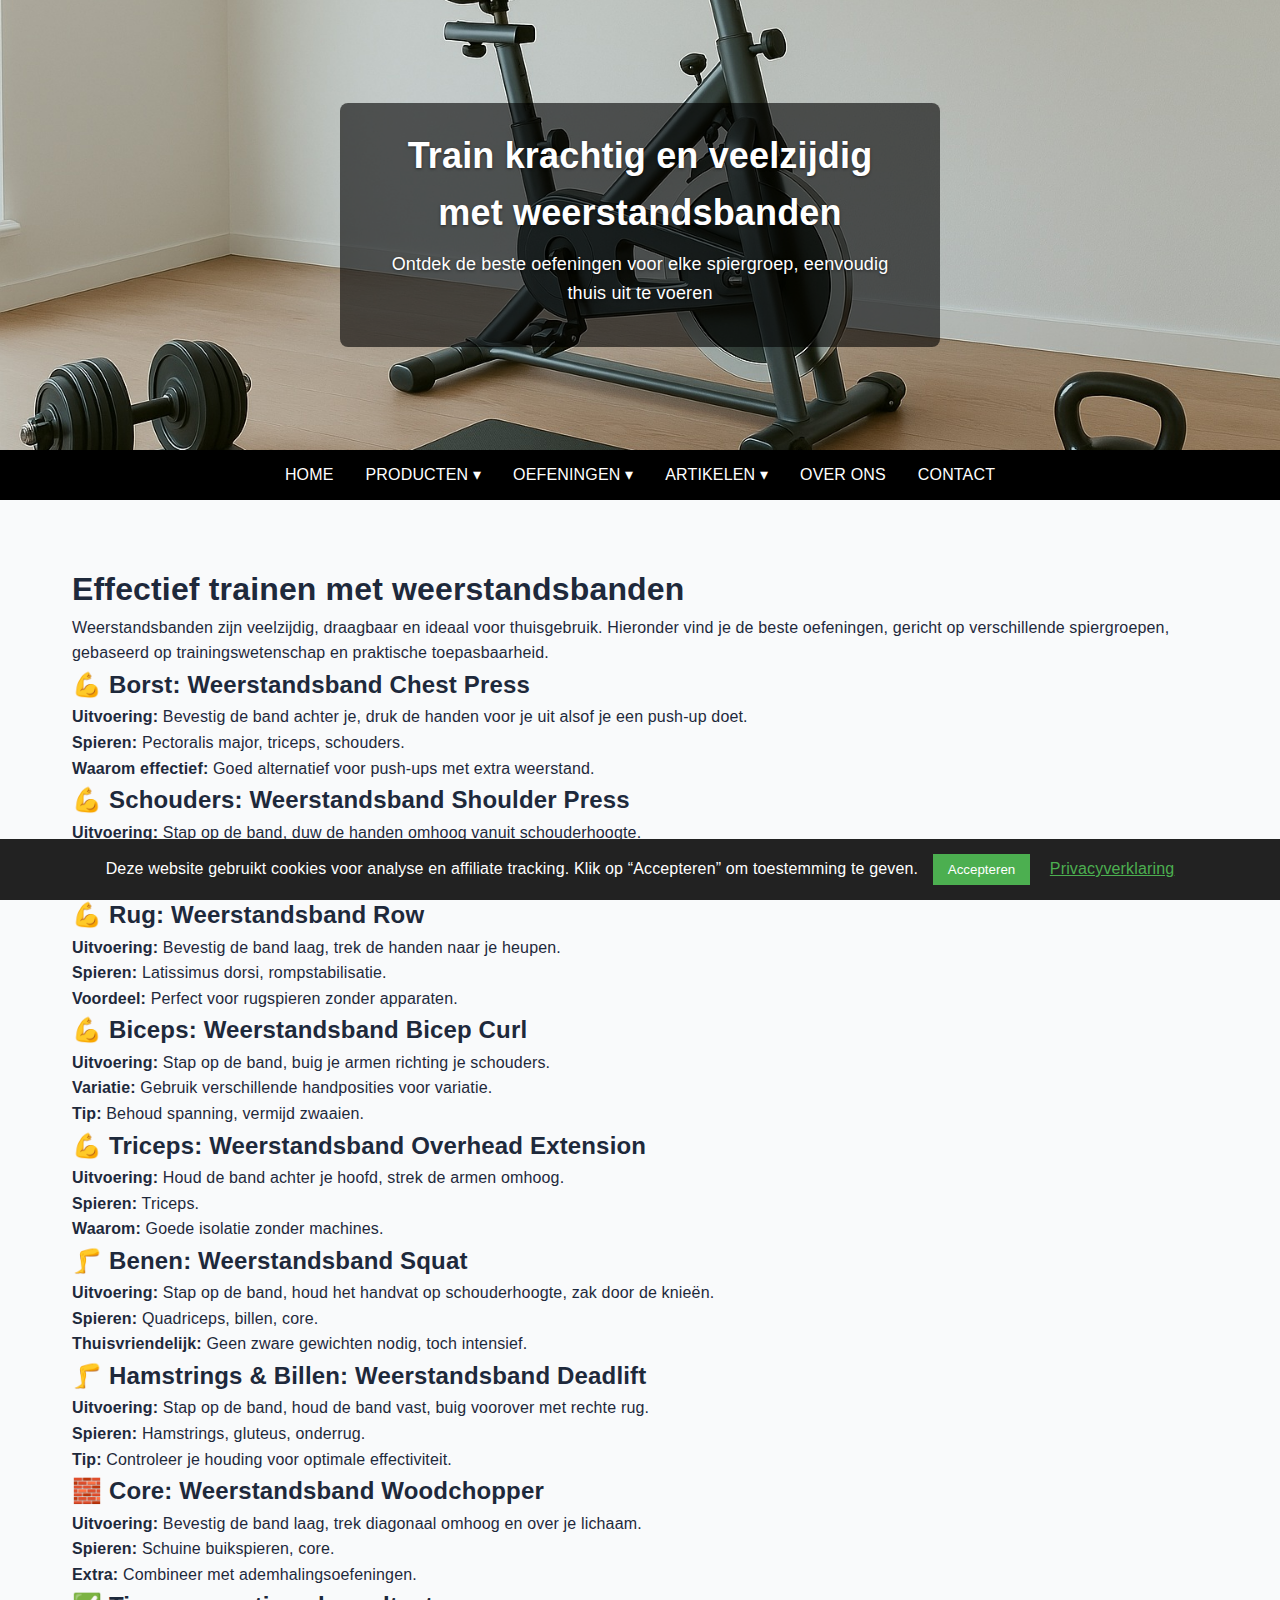
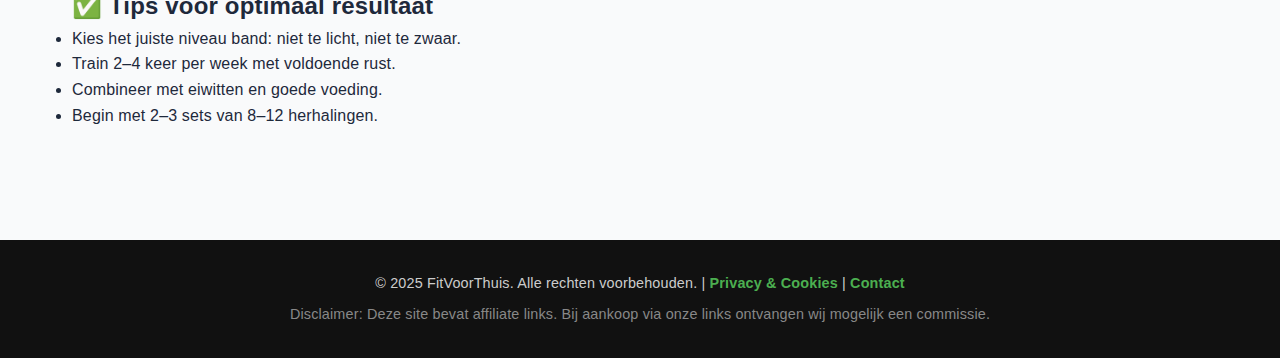
<file: oefeningen-banden.html>
<!DOCTYPE html>
<html lang="nl">
<head>
  <meta charset="UTF-8" />
  <meta name="viewport" content="width=device-width, initial-scale=1.0"/>
  <title>FitVoorThuis – Effectieve oefeningen met weerstandsbanden – Thuis trainen zonder apparatuur</title>
  <meta name="description" content="Bekijk de best beoordeelde fitnessproducten voor thuisgebruik. Geselecteerd op reviews, betrouwbaar en efficiënt." />

  <!-- Open Graph -->
  <meta property="og:title" content="FitVoorThuis – Fitness voor thuis" />
  <meta property="og:description" content="Top beoordeelde fitnessproducten voor thuisgebruik, gebaseerd op Bol.com reviews." />
  <meta property="og:image" content="hero.jpg" />
  <meta property="og:url" content="https://www.fitvoorthuis.nl" />
  <meta name="twitter:card" content="summary_large_image" />

  <!-- Styles -->
  <link rel="stylesheet" href="styles.css" />
  <style>
    .dropdown {
      position: relative;
    }
    .dropdown-content {
      display: none;
      position: absolute;
      background-color: #000;
      min-width: 250px;
      z-index: 1000;
      flex-direction: column;
      padding: 0.5rem 0;
    }
    .dropdown-content a {
      color: #fff;
      padding: 0.5rem 1rem;
      white-space: nowrap;
      text-transform: none;
    }
    .dropdown:hover .dropdown-content {
      display: flex;
    }

    .hamburger {
      display: none;
      flex-direction: column;
      gap: 5px;
      cursor: pointer;
      position: absolute;
      top: 1rem;
      right: 1rem;
    }
    .hamburger div {
      width: 25px;
      height: 3px;
      background: white;
    }
    .mobile-nav {
      display: none;
      flex-direction: column;
      background: #000;
      padding: 1rem;
    }
    .mobile-nav a {
      color: white;
      padding: 0.5rem 0;
      text-transform: none;
    }
    @media (max-width: 768px) {
      nav {
        display: none;
      }
      .hamburger {
        display: flex;
      }
      .mobile-nav.show {
        display: flex;
      }
    }

     footer {
      background-color: #111;
      color: #ccc;
      padding: 2rem 1rem;
      text-align: center;
      font-size: 0.9rem;
      margin-top: 3rem;
    }
    footer a {
      color: #4CAF50;
      text-decoration: none;
      font-weight: 600;
    }
    footer a:hover {
      text-decoration: underline;
    }
    
  </style>
  <script>
    function toggleMobileNav() {
      const nav = document.getElementById('mobile-nav');
      nav.classList.toggle('show');
    }
  </script>
</head>
<body>

    <!-- Hero bovenaan -->
  <div class="hero">
    <div class="hero-overlay">
      <h1>Train krachtig en veelzijdig met weerstandsbanden</h1>
      <p>Ontdek de beste oefeningen voor elke spiergroep, eenvoudig thuis uit te voeren</p>
    </div>
  </div>

  <!-- Hamburger menu voor mobiel -->
  <div class="hamburger" onclick="toggleMobileNav()">
    <div></div>
    <div></div>
    <div></div>
  </div>

<!-- Desktop Navigatie -->
<nav>
  <a href="index.html">Home</a>

  <div class="dropdown">
    <a href="#">Producten ▾</a>
    <div class="dropdown-content">
      <a href="verstelbare-dumbbells.html">Verstelbare Dumbbells</a>
      <a href="weerstandsbanden.html">Weerstandsbanden</a>
      <a href="kettlebells.html">Kettlebells</a>
      <a href="loopbanden.html">Loopbanden</a>
      <a href="crosstrainers.html">Crosstrainers</a>
      <a href="hometrainers.html">Hometrainers</a>
      <a href="suspension-trainers.html">Suspension Trainers (TRX)</a>
      <a href="fitnessbanken.html">Verstelbare Fitnessbank</a>
      <a href="pullup-bars.html">Pull-up Bars</a>
      <a href="yogamatten.html">Yogamatten</a>
      <a href="foamrollers.html">Foam Rollers</a>
      <a href="massageguns.html">Massage Guns</a>
    </div>
  </div>

  <div class="dropdown">
    <a href="#">Oefeningen ▾</a>
    <div class="dropdown-content">
      <a href="oefeningen-dumbbells.html">Krachttraining met Dumbbells</a>
      <a href="oefeningen-banden.html">Weerstandstraining met Banden</a>
      <a href="oefeningen-kettlebell.html">Full-body met Kettlebells</a>
      <a href="oefeningen-cardio.html">Cardio op Loopband / Crosstrainer</a>
      <a href="oefeningen-core.html">Core & Stabiliteit</a>
      <a href="oefeningen-herstel.html">Herstel en Mobiliteit</a>
      <a href="oefeningen-yoga.html">Yoga & Stretching</a>
    </div>
  </div>

  <div class="dropdown">
    <a href="#">Artikelen ▾</a>
    <div class="dropdown-content">
      <a href="artikel1.html">Waarom thuis trainen populairder is</a>
      <a href="artikel2.html">Top 5 fitnessapparaten voor 2025</a>
      <a href="artikel3.html">Dumbbells vs. Kettlebells</a>
      <a href="artikel4.html">Thuisgym inrichten met klein budget</a>
      <a href="artikel5.html">Fit in 30 minuten: snelle workout</a>
    </div>
  </div>

  <a href="#uitleg">Over ons</a>
  <a href="#contact">Contact</a>
</nav>

<!-- Mobiele Navigatie -->
<div id="mobile-nav" class="mobile-nav">
  <a href="index.html">Home</a>

  <strong>Producten</strong>
  <a href="verstelbare-dumbbells.html">Verstelbare Dumbbells</a>
  <a href="weerstandsbanden.html">Weerstandsbanden</a>
  <a href="kettlebells.html">Kettlebells</a>
  <a href="loopbanden.html">Loopbanden</a>
  <a href="crosstrainers.html">Crosstrainers</a>
  <a href="hometrainers.html">Hometrainers</a>
  <a href="suspension-trainers.html">Suspension Trainers (TRX)</a>
  <a href="fitnessbanken.html">Verstelbare Fitnessbank</a>
  <a href="pullup-bars.html">Pull-up Bars</a>
  <a href="yogamatten.html">Yogamatten</a>
  <a href="foamrollers.html">Foam Rollers</a>
  <a href="massageguns.html">Massage Guns</a>

  <strong>Oefeningen</strong>
  <a href="oefeningen-dumbbells.html">Krachttraining met Dumbbells</a>
  <a href="oefeningen-banden.html">Weerstandstraining met Banden</a>
  <a href="oefeningen-kettlebell.html">Full-body met Kettlebells</a>
  <a href="oefeningen-cardio.html">Cardio op Loopband / Crosstrainer</a>
  <a href="oefeningen-core.html">Core & Stabiliteit</a>
  <a href="oefeningen-herstel.html">Herstel en Mobiliteit</a>
  <a href="oefeningen-yoga.html">Yoga & Stretching</a>

  <strong>Artikelen</strong>
  <a href="artikel1.html">Waarom thuis trainen populairder is</a>
  <a href="artikel2.html">Top 5 fitnessapparaten voor 2025</a>
  <a href="artikel3.html">Dumbbells vs. Kettlebells</a>
  <a href="artikel4.html">Thuisgym inrichten met klein budget</a>
  <a href="artikel5.html">Fit in 30 minuten: snelle workout</a>

  <a href="#uitleg">Over ons</a>
  <a href="#contact">Contact</a>
</div>


    </nav>
  </header>

  <!-- Artikel -->
<!-- Artikel -->
<section class="content-box">
  <div class="artikel-inhoud">
    <h1>Effectief trainen met weerstandsbanden</h1>

    <p>Weerstandsbanden zijn veelzijdig, draagbaar en ideaal voor thuisgebruik. Hieronder vind je de beste oefeningen, gericht op verschillende spiergroepen, gebaseerd op trainingswetenschap en praktische toepasbaarheid.</p>

    <h2>💪 Borst: Weerstandsband Chest Press</h2>
    <p><strong>Uitvoering:</strong> Bevestig de band achter je, druk de handen voor je uit alsof je een push-up doet.</p>
    <p><strong>Spieren:</strong> Pectoralis major, triceps, schouders.</p>
    <p><strong>Waarom effectief:</strong> Goed alternatief voor push-ups met extra weerstand.</p>

    <h2>💪 Schouders: Weerstandsband Shoulder Press</h2>
    <p><strong>Uitvoering:</strong> Stap op de band, duw de handen omhoog vanuit schouderhoogte.</p>
    <p><strong>Spieren:</strong> Deltoids, triceps.</p>
    <p><strong>Tip:</strong> Houd je rug recht, beweeg gecontroleerd.</p>

    <h2>💪 Rug: Weerstandsband Row</h2>
    <p><strong>Uitvoering:</strong> Bevestig de band laag, trek de handen naar je heupen.</p>
    <p><strong>Spieren:</strong> Latissimus dorsi, rompstabilisatie.</p>
    <p><strong>Voordeel:</strong> Perfect voor rugspieren zonder apparaten.</p>

    <h2>💪 Biceps: Weerstandsband Bicep Curl</h2>
    <p><strong>Uitvoering:</strong> Stap op de band, buig je armen richting je schouders.</p>
    <p><strong>Variatie:</strong> Gebruik verschillende handposities voor variatie.</p>
    <p><strong>Tip:</strong> Behoud spanning, vermijd zwaaien.</p>

    <h2>💪 Triceps: Weerstandsband Overhead Extension</h2>
    <p><strong>Uitvoering:</strong> Houd de band achter je hoofd, strek de armen omhoog.</p>
    <p><strong>Spieren:</strong> Triceps.</p>
    <p><strong>Waarom:</strong> Goede isolatie zonder machines.</p>

    <h2>🦵 Benen: Weerstandsband Squat</h2>
    <p><strong>Uitvoering:</strong> Stap op de band, houd het handvat op schouderhoogte, zak door de knieën.</p>
    <p><strong>Spieren:</strong> Quadriceps, billen, core.</p>
    <p><strong>Thuisvriendelijk:</strong> Geen zware gewichten nodig, toch intensief.</p>

    <h2>🦵 Hamstrings & Billen: Weerstandsband Deadlift</h2>
    <p><strong>Uitvoering:</strong> Stap op de band, houd de band vast, buig voorover met rechte rug.</p>
    <p><strong>Spieren:</strong> Hamstrings, gluteus, onderrug.</p>
    <p><strong>Tip:</strong> Controleer je houding voor optimale effectiviteit.</p>

    <h2>🧱 Core: Weerstandsband Woodchopper</h2>
    <p><strong>Uitvoering:</strong> Bevestig de band laag, trek diagonaal omhoog en over je lichaam.</p>
    <p><strong>Spieren:</strong> Schuine buikspieren, core.</p>
    <p><strong>Extra:</strong> Combineer met ademhalingsoefeningen.</p>

    <h2>✅ Tips voor optimaal resultaat</h2>
    <ul>
      <li>Kies het juiste niveau band: niet te licht, niet te zwaar.</li>
      <li>Train 2–4 keer per week met voldoende rust.</li>
      <li>Combineer met eiwitten en goede voeding.</li>
      <li>Begin met 2–3 sets van 8–12 herhalingen.</li>
    </ul>
  </div>
</section>



<!-- Footer -->
<footer>
  <p>© 2025 FitVoorThuis. Alle rechten voorbehouden. | <a href="privacy.html" aria-current="page">Privacy & Cookies</a> | <a href="contact.html">Contact</a></p>
  <p style="color: #888; margin-top: 0.5rem;">Disclaimer: Deze site bevat affiliate links. Bij aankoop via onze links ontvangen wij mogelijk een commissie.</p>
</footer>
<!-- Cookie banner HTML + CSS -->
<div id="cookie-banner" style="position:fixed;bottom:0;width:100%;background:#222;color:#fff;padding:15px;text-align:center;z-index:10000;">
  <span>Deze website gebruikt cookies voor analyse en affiliate tracking. Klik op “Accepteren” om toestemming te geven.</span>
  <button id="accept-cookies" style="margin-left:10px;padding:8px 15px;background:#4CAF50;color:#fff;border:none;cursor:pointer;">Accepteren</button>
  <a href="/privacy" style="color:#4CAF50;margin-left:15px;text-decoration:underline;">Privacyverklaring</a>
</div>

<script>
  // Functie om scripts pas te laden na toestemming
  function loadTrackingScripts() {
    // Voorbeeld: Google Analytics
    var gaScript = document.createElement('script');
    gaScript.src = 'https://www.googletagmanager.com/gtag/js?id=UA-XXXXXXX-X';
    gaScript.async = true;
    document.head.appendChild(gaScript);

    gaScript.onload = function() {
      window.dataLayer = window.dataLayer || [];
      function gtag(){dataLayer.push(arguments);}
      gtag('js', new Date());
      gtag('config', 'UA-XXXXXXX-X');
    }

    // Voeg hier je affiliate tracking scripts toe als nodig
    // Bijvoorbeeld:
    // var affScript = document.createElement('script');
    // affScript.src = 'https://affiliatepartner.com/tracking.js';
    // document.head.appendChild(affScript);
  }

  // Check of cookies al geaccepteerd zijn
  function hasConsent() {
    return localStorage.getItem('cookiesAccepted') === 'true';
  }

  // Banner verbergen en scripts laden bij acceptatie
  document.getElementById('accept-cookies').onclick = function() {
    localStorage.setItem('cookiesAccepted', 'true');
    document.getElementById('cookie-banner').style.display = 'none';
    loadTrackingScripts();
  }

  // Bij pagina laden banner tonen of verbergen en scripts laden indien toestemming
  window.onload = function() {
    if (hasConsent()) {
      document.getElementById('cookie-banner').style.display = 'none';
      loadTrackingScripts();
    } else {
      document.getElementById('cookie-banner').style.display = 'block';
    }
  }
</script>
</body>
</html>
</file>
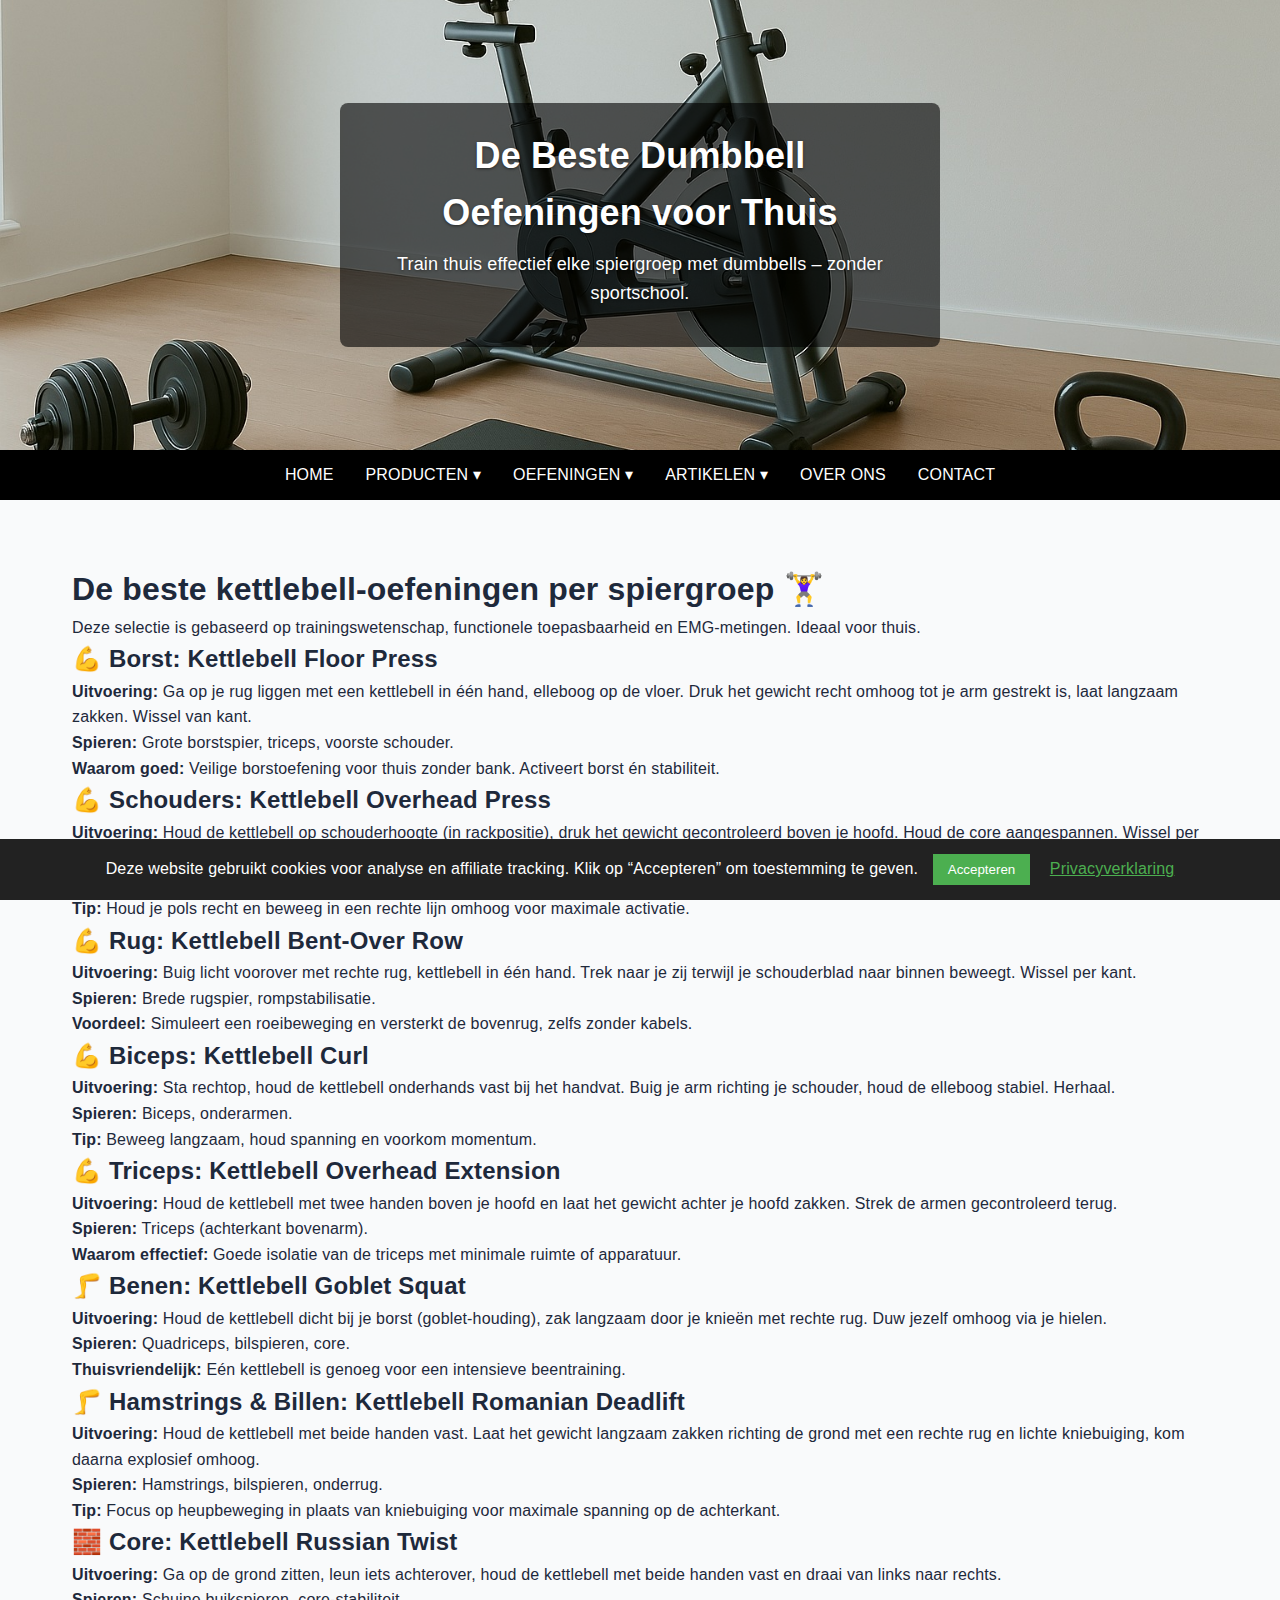
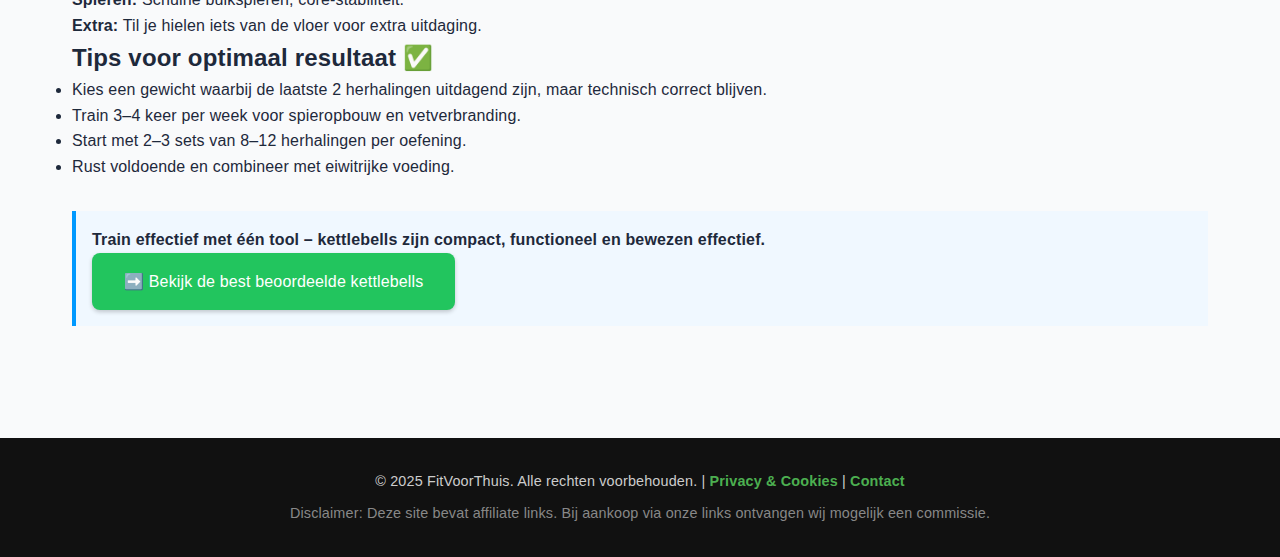
<file: oefeningen-kettlebell.html>
<!DOCTYPE html>
<html lang="nl">
<head>
  <meta charset="UTF-8" />
  <meta name="viewport" content="width=device-width, initial-scale=1.0"/>
  <title>FitVoorThuis – Dumbbell Oefeningen voor Thuis | Spiergroepgericht & Effectief</title>
  <meta name="description" content="Bekijk de best beoordeelde fitnessproducten voor thuisgebruik. Geselecteerd op reviews, betrouwbaar en efficiënt." />

  <!-- Open Graph -->
  <meta property="og:title" content="FitVoorThuis – Fitness voor thuis" />
  <meta property="og:description" content="Top beoordeelde fitnessproducten voor thuisgebruik, gebaseerd op Bol.com reviews." />
  <meta property="og:image" content="hero.jpg" />
  <meta property="og:url" content="https://www.fitvoorthuis.nl" />
  <meta name="twitter:card" content="summary_large_image" />

  <!-- Styles -->
  <link rel="stylesheet" href="styles.css" />
  <style>
    .dropdown {
      position: relative;
    }
    .dropdown-content {
      display: none;
      position: absolute;
      background-color: #000;
      min-width: 250px;
      z-index: 1000;
      flex-direction: column;
      padding: 0.5rem 0;
    }
    .dropdown-content a {
      color: #fff;
      padding: 0.5rem 1rem;
      white-space: nowrap;
      text-transform: none;
    }
    .dropdown:hover .dropdown-content {
      display: flex;
    }

    .hamburger {
      display: none;
      flex-direction: column;
      gap: 5px;
      cursor: pointer;
      position: absolute;
      top: 1rem;
      right: 1rem;
    }
    .hamburger div {
      width: 25px;
      height: 3px;
      background: white;
    }
    .mobile-nav {
      display: none;
      flex-direction: column;
      background: #000;
      padding: 1rem;
    }
    .mobile-nav a {
      color: white;
      padding: 0.5rem 0;
      text-transform: none;
    }
    @media (max-width: 768px) {
      nav {
        display: none;
      }
      .hamburger {
        display: flex;
      }
      .mobile-nav.show {
        display: flex;
      }
    }

     footer {
      background-color: #111;
      color: #ccc;
      padding: 2rem 1rem;
      text-align: center;
      font-size: 0.9rem;
      margin-top: 3rem;
    }
    footer a {
      color: #4CAF50;
      text-decoration: none;
      font-weight: 600;
    }
    footer a:hover {
      text-decoration: underline;
    }
    
  </style>
  <script>
    function toggleMobileNav() {
      const nav = document.getElementById('mobile-nav');
      nav.classList.toggle('show');
    }
  </script>
</head>
<body>

    <!-- Hero bovenaan -->
  <div class="hero">
    <div class="hero-overlay">
      <h1>De Beste Dumbbell Oefeningen voor Thuis</h1>
      <p>Train thuis effectief elke spiergroep met dumbbells – zonder sportschool.</p>
    </div>
  </div>

  <!-- Hamburger menu voor mobiel -->
  <div class="hamburger" onclick="toggleMobileNav()">
    <div></div>
    <div></div>
    <div></div>
  </div>

<!-- Desktop Navigatie -->
<nav>
  <a href="index.html">Home</a>

  <div class="dropdown">
    <a href="#">Producten ▾</a>
    <div class="dropdown-content">
      <a href="verstelbare-dumbbells.html">Verstelbare Dumbbells</a>
      <a href="weerstandsbanden.html">Weerstandsbanden</a>
      <a href="kettlebells.html">Kettlebells</a>
      <a href="loopbanden.html">Loopbanden</a>
      <a href="crosstrainers.html">Crosstrainers</a>
      <a href="hometrainers.html">Hometrainers</a>
      <a href="suspension-trainers.html">Suspension Trainers (TRX)</a>
      <a href="fitnessbanken.html">Verstelbare Fitnessbank</a>
      <a href="pullup-bars.html">Pull-up Bars</a>
      <a href="yogamatten.html">Yogamatten</a>
      <a href="foamrollers.html">Foam Rollers</a>
      <a href="massageguns.html">Massage Guns</a>
    </div>
  </div>

  <div class="dropdown">
    <a href="#">Oefeningen ▾</a>
    <div class="dropdown-content">
      <a href="oefeningen-dumbbells.html">Krachttraining met Dumbbells</a>
      <a href="oefeningen-banden.html">Weerstandstraining met Banden</a>
      <a href="oefeningen-kettlebell.html">Full-body met Kettlebells</a>
      <a href="oefeningen-cardio.html">Cardio op Loopband / Crosstrainer</a>
      <a href="oefeningen-core.html">Core & Stabiliteit</a>
      <a href="oefeningen-herstel.html">Herstel en Mobiliteit</a>
      <a href="oefeningen-yoga.html">Yoga & Stretching</a>
    </div>
  </div>

  <div class="dropdown">
    <a href="#">Artikelen ▾</a>
    <div class="dropdown-content">
      <a href="artikel1.html">Waarom thuis trainen populairder is</a>
      <a href="artikel2.html">Top 5 fitnessapparaten voor 2025</a>
      <a href="artikel3.html">Dumbbells vs. Kettlebells</a>
      <a href="artikel4.html">Thuisgym inrichten met klein budget</a>
      <a href="artikel5.html">Fit in 30 minuten: snelle workout</a>
    </div>
  </div>

  <a href="#uitleg">Over ons</a>
  <a href="#contact">Contact</a>
</nav>

<!-- Mobiele Navigatie -->
<div id="mobile-nav" class="mobile-nav">
  <a href="index.html">Home</a>

  <strong>Producten</strong>
  <a href="verstelbare-dumbbells.html">Verstelbare Dumbbells</a>
  <a href="weerstandsbanden.html">Weerstandsbanden</a>
  <a href="kettlebells.html">Kettlebells</a>
  <a href="loopbanden.html">Loopbanden</a>
  <a href="crosstrainers.html">Crosstrainers</a>
  <a href="hometrainers.html">Hometrainers</a>
  <a href="suspension-trainers.html">Suspension Trainers (TRX)</a>
  <a href="fitnessbanken.html">Verstelbare Fitnessbank</a>
  <a href="pullup-bars.html">Pull-up Bars</a>
  <a href="yogamatten.html">Yogamatten</a>
  <a href="foamrollers.html">Foam Rollers</a>
  <a href="massageguns.html">Massage Guns</a>

  <strong>Oefeningen</strong>
  <a href="oefeningen-dumbbells.html">Krachttraining met Dumbbells</a>
  <a href="oefeningen-banden.html">Weerstandstraining met Banden</a>
  <a href="oefeningen-kettlebell.html">Full-body met Kettlebells</a>
  <a href="oefeningen-cardio.html">Cardio op Loopband / Crosstrainer</a>
  <a href="oefeningen-core.html">Core & Stabiliteit</a>
  <a href="oefeningen-herstel.html">Herstel en Mobiliteit</a>
  <a href="oefeningen-yoga.html">Yoga & Stretching</a>

  <strong>Artikelen</strong>
  <a href="artikel1.html">Waarom thuis trainen populairder is</a>
  <a href="artikel2.html">Top 5 fitnessapparaten voor 2025</a>
  <a href="artikel3.html">Dumbbells vs. Kettlebells</a>
  <a href="artikel4.html">Thuisgym inrichten met klein budget</a>
  <a href="artikel5.html">Fit in 30 minuten: snelle workout</a>

  <a href="#uitleg">Over ons</a>
  <a href="#contact">Contact</a>
</div>


    </nav>
  </header>

<!-- Artikel -->
<!-- Artikel -->
<section class="content-box">
  <div class="artikel-inhoud">
    <h1>De beste kettlebell-oefeningen per spiergroep 🏋️‍♀️</h1>
    <p>Deze selectie is gebaseerd op trainingswetenschap, functionele toepasbaarheid en EMG-metingen. Ideaal voor thuis.</p>

    <h2>💪 Borst: Kettlebell Floor Press</h2>
    <p><strong>Uitvoering:</strong> Ga op je rug liggen met een kettlebell in één hand, elleboog op de vloer. Druk het gewicht recht omhoog tot je arm gestrekt is, laat langzaam zakken. Wissel van kant.</p>
    <p><strong>Spieren:</strong> Grote borstspier, triceps, voorste schouder.</p>
    <p><strong>Waarom goed:</strong> Veilige borstoefening voor thuis zonder bank. Activeert borst én stabiliteit.</p>

    <h2>💪 Schouders: Kettlebell Overhead Press</h2>
    <p><strong>Uitvoering:</strong> Houd de kettlebell op schouderhoogte (in rackpositie), druk het gewicht gecontroleerd boven je hoofd. Houd de core aangespannen. Wissel per arm.</p>
    <p><strong>Spieren:</strong> Schouders, triceps, rompspieren.</p>
    <p><strong>Tip:</strong> Houd je pols recht en beweeg in een rechte lijn omhoog voor maximale activatie.</p>

    <h2>💪 Rug: Kettlebell Bent-Over Row</h2>
    <p><strong>Uitvoering:</strong> Buig licht voorover met rechte rug, kettlebell in één hand. Trek naar je zij terwijl je schouderblad naar binnen beweegt. Wissel per kant.</p>
    <p><strong>Spieren:</strong> Brede rugspier, rompstabilisatie.</p>
    <p><strong>Voordeel:</strong> Simuleert een roeibeweging en versterkt de bovenrug, zelfs zonder kabels.</p>

    <h2>💪 Biceps: Kettlebell Curl</h2>
    <p><strong>Uitvoering:</strong> Sta rechtop, houd de kettlebell onderhands vast bij het handvat. Buig je arm richting je schouder, houd de elleboog stabiel. Herhaal.</p>
    <p><strong>Spieren:</strong> Biceps, onderarmen.</p>
    <p><strong>Tip:</strong> Beweeg langzaam, houd spanning en voorkom momentum.</p>

    <h2>💪 Triceps: Kettlebell Overhead Extension</h2>
    <p><strong>Uitvoering:</strong> Houd de kettlebell met twee handen boven je hoofd en laat het gewicht achter je hoofd zakken. Strek de armen gecontroleerd terug.</p>
    <p><strong>Spieren:</strong> Triceps (achterkant bovenarm).</p>
    <p><strong>Waarom effectief:</strong> Goede isolatie van de triceps met minimale ruimte of apparatuur.</p>

    <h2>🦵 Benen: Kettlebell Goblet Squat</h2>
    <p><strong>Uitvoering:</strong> Houd de kettlebell dicht bij je borst (goblet-houding), zak langzaam door je knieën met rechte rug. Duw jezelf omhoog via je hielen.</p>
    <p><strong>Spieren:</strong> Quadriceps, bilspieren, core.</p>
    <p><strong>Thuisvriendelijk:</strong> Eén kettlebell is genoeg voor een intensieve beentraining.</p>

    <h2>🦵 Hamstrings & Billen: Kettlebell Romanian Deadlift</h2>
    <p><strong>Uitvoering:</strong> Houd de kettlebell met beide handen vast. Laat het gewicht langzaam zakken richting de grond met een rechte rug en lichte kniebuiging, kom daarna explosief omhoog.</p>
    <p><strong>Spieren:</strong> Hamstrings, bilspieren, onderrug.</p>
    <p><strong>Tip:</strong> Focus op heupbeweging in plaats van kniebuiging voor maximale spanning op de achterkant.</p>

    <h2>🧱 Core: Kettlebell Russian Twist</h2>
    <p><strong>Uitvoering:</strong> Ga op de grond zitten, leun iets achterover, houd de kettlebell met beide handen vast en draai van links naar rechts.</p>
    <p><strong>Spieren:</strong> Schuine buikspieren, core-stabiliteit.</p>
    <p><strong>Extra:</strong> Til je hielen iets van de vloer voor extra uitdaging.</p>

    <h2>Tips voor optimaal resultaat ✅</h2>
    <ul>
      <li>Kies een gewicht waarbij de laatste 2 herhalingen uitdagend zijn, maar technisch correct blijven.</li>
      <li>Train 3–4 keer per week voor spieropbouw en vetverbranding.</li>
      <li>Start met 2–3 sets van 8–12 herhalingen per oefening.</li>
      <li>Rust voldoende en combineer met eiwitrijke voeding.</li>
    </ul>

    <div style="margin-top:2rem; padding:1rem; background-color:#f0f8ff; border-left:4px solid #0099ff;">
      <p><strong>Train effectief met één tool – kettlebells zijn compact, functioneel en bewezen effectief.</strong></p>
      <p><a href="https://www.fitvoorthuis.nl" class="cta-button"> ➡️ Bekijk de best beoordeelde kettlebells </a></p>
    </div>
  </div>
</section>

<!-- Footer -->
<footer>
  <p>© 2025 FitVoorThuis. Alle rechten voorbehouden. | <a href="privacy.html" aria-current="page">Privacy & Cookies</a> | <a href="contact.html">Contact</a></p>
  <p style="color: #888; margin-top: 0.5rem;">Disclaimer: Deze site bevat affiliate links. Bij aankoop via onze links ontvangen wij mogelijk een commissie.</p>
</footer>
<!-- Cookie banner HTML + CSS -->
<div id="cookie-banner" style="position:fixed;bottom:0;width:100%;background:#222;color:#fff;padding:15px;text-align:center;z-index:10000;">
  <span>Deze website gebruikt cookies voor analyse en affiliate tracking. Klik op “Accepteren” om toestemming te geven.</span>
  <button id="accept-cookies" style="margin-left:10px;padding:8px 15px;background:#4CAF50;color:#fff;border:none;cursor:pointer;">Accepteren</button>
  <a href="/privacy" style="color:#4CAF50;margin-left:15px;text-decoration:underline;">Privacyverklaring</a>
</div>

<script>
  // Functie om scripts pas te laden na toestemming
  function loadTrackingScripts() {
    // Voorbeeld: Google Analytics
    var gaScript = document.createElement('script');
    gaScript.src = 'https://www.googletagmanager.com/gtag/js?id=UA-XXXXXXX-X';
    gaScript.async = true;
    document.head.appendChild(gaScript);

    gaScript.onload = function() {
      window.dataLayer = window.dataLayer || [];
      function gtag(){dataLayer.push(arguments);}
      gtag('js', new Date());
      gtag('config', 'UA-XXXXXXX-X');
    }

    // Voeg hier je affiliate tracking scripts toe als nodig
    // Bijvoorbeeld:
    // var affScript = document.createElement('script');
    // affScript.src = 'https://affiliatepartner.com/tracking.js';
    // document.head.appendChild(affScript);
  }

  // Check of cookies al geaccepteerd zijn
  function hasConsent() {
    return localStorage.getItem('cookiesAccepted') === 'true';
  }

  // Banner verbergen en scripts laden bij acceptatie
  document.getElementById('accept-cookies').onclick = function() {
    localStorage.setItem('cookiesAccepted', 'true');
    document.getElementById('cookie-banner').style.display = 'none';
    loadTrackingScripts();
  }

  // Bij pagina laden banner tonen of verbergen en scripts laden indien toestemming
  window.onload = function() {
    if (hasConsent()) {
      document.getElementById('cookie-banner').style.display = 'none';
      loadTrackingScripts();
    } else {
      document.getElementById('cookie-banner').style.display = 'block';
    }
  }
</script>
</body>
</html>
</file>
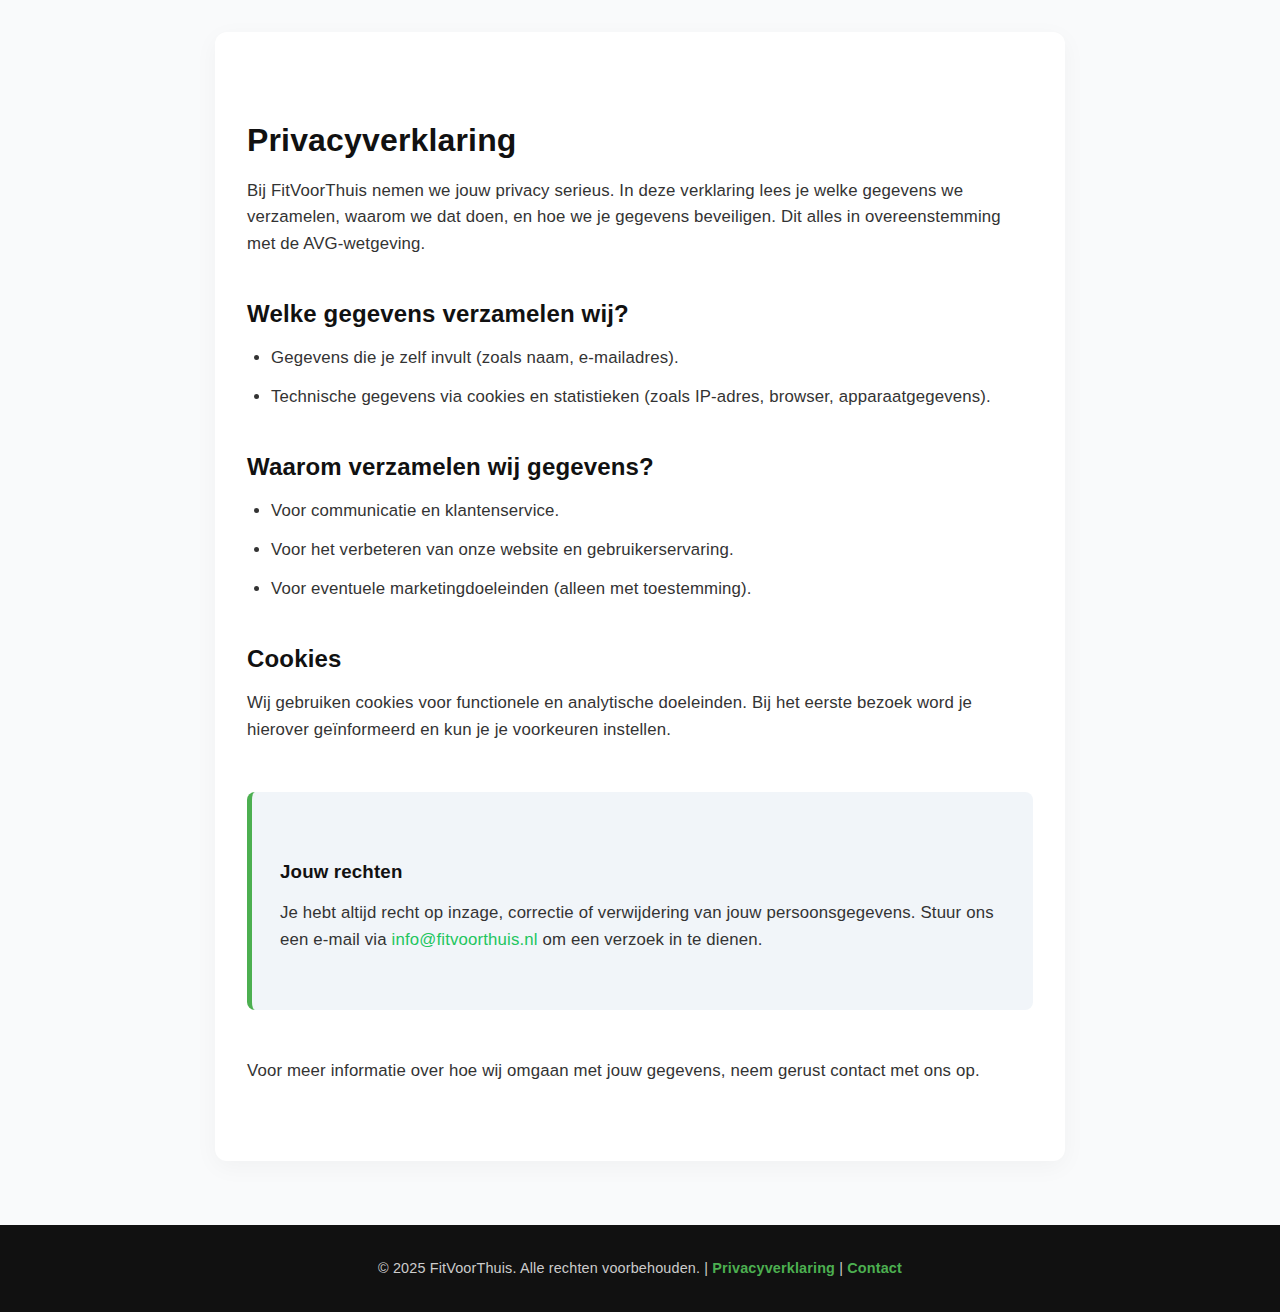
<file: privacy.html>
<!DOCTYPE html>
<html lang="nl">
<head>
  <meta charset="UTF-8" />
  <meta name="viewport" content="width=device-width, initial-scale=1.0"/>
  <title>Privacyverklaring – FitVoorThuis</title>
  <meta name="description" content="Lees hier hoe FitVoorThuis omgaat met jouw privacy en persoonsgegevens volgens de AVG." />

  <link rel="stylesheet" href="styles.css" />
  <style>
    .content-box {
      background: #ffffff;
      padding: 3rem 2rem;
      border-radius: 0.75rem;
      box-shadow: 0 6px 24px rgba(0, 0, 0, 0.04);
      max-width: 850px;
      margin: 2rem auto 4rem auto;
      font-family: Arial, sans-serif;
      color: #333;
      line-height: 1.6;
    }

    .content-box h1, 
    .content-box h2, 
    .content-box h3 {
      margin-top: 2.5rem;
      margin-bottom: 1rem;
      line-height: 1.3;
      color: #111;
    }

    .content-box p {
      margin-bottom: 1.75rem;
      font-size: 1.05rem;
    }

    .content-box ul {
      margin-top: 1rem;
      margin-bottom: 1.5rem;
      padding-left: 1.5rem;
    }

    .content-box li {
      margin-bottom: 0.75rem;
      font-size: 1.05rem;
    }

    .content-box .highlight {
      background-color: #f1f5f9;
      padding: 1.75rem;
      border-left: 5px solid #4CAF50;
      border-radius: 0.5rem;
      margin: 3rem 0;
    }

    footer {
      background-color: #111;
      color: #ccc;
      padding: 2rem 1rem;
      text-align: center;
      font-size: 0.9rem;
      margin-top: 3rem;
    }

    footer a {
      color: #4CAF50;
      text-decoration: none;
      font-weight: 600;
    }

    footer a:hover {
      text-decoration: underline;
    }
  </style>
</head>
<body>

  <div class="content-box">
    <h1>Privacyverklaring</h1>
    <p>Bij FitVoorThuis nemen we jouw privacy serieus. In deze verklaring lees je welke gegevens we verzamelen, waarom we dat doen, en hoe we je gegevens beveiligen. Dit alles in overeenstemming met de AVG-wetgeving.</p>

    <h2>Welke gegevens verzamelen wij?</h2>
    <ul>
      <li>Gegevens die je zelf invult (zoals naam, e-mailadres).</li>
      <li>Technische gegevens via cookies en statistieken (zoals IP-adres, browser, apparaatgegevens).</li>
    </ul>

    <h2>Waarom verzamelen wij gegevens?</h2>
    <ul>
      <li>Voor communicatie en klantenservice.</li>
      <li>Voor het verbeteren van onze website en gebruikerservaring.</li>
      <li>Voor eventuele marketingdoeleinden (alleen met toestemming).</li>
    </ul>

    <h2>Cookies</h2>
    <p>Wij gebruiken cookies voor functionele en analytische doeleinden. Bij het eerste bezoek word je hierover geïnformeerd en kun je je voorkeuren instellen.</p>

    <div class="highlight">
      <h3>Jouw rechten</h3>
      <p>Je hebt altijd recht op inzage, correctie of verwijdering van jouw persoonsgegevens. Stuur ons een e-mail via <a href="mailto:info@fitvoorthuis.nl">info@fitvoorthuis.nl</a> om een verzoek in te dienen.</p>
    </div>

    <p>Voor meer informatie over hoe wij omgaan met jouw gegevens, neem gerust contact met ons op.</p>
  </div>

  <footer>
    <p>© 2025 FitVoorThuis. Alle rechten voorbehouden. | <a href="privacy.html" aria-current="page">Privacyverklaring</a> | <a href="contact.html">Contact</a></p>
  </footer>

</body>
</html>
</file>
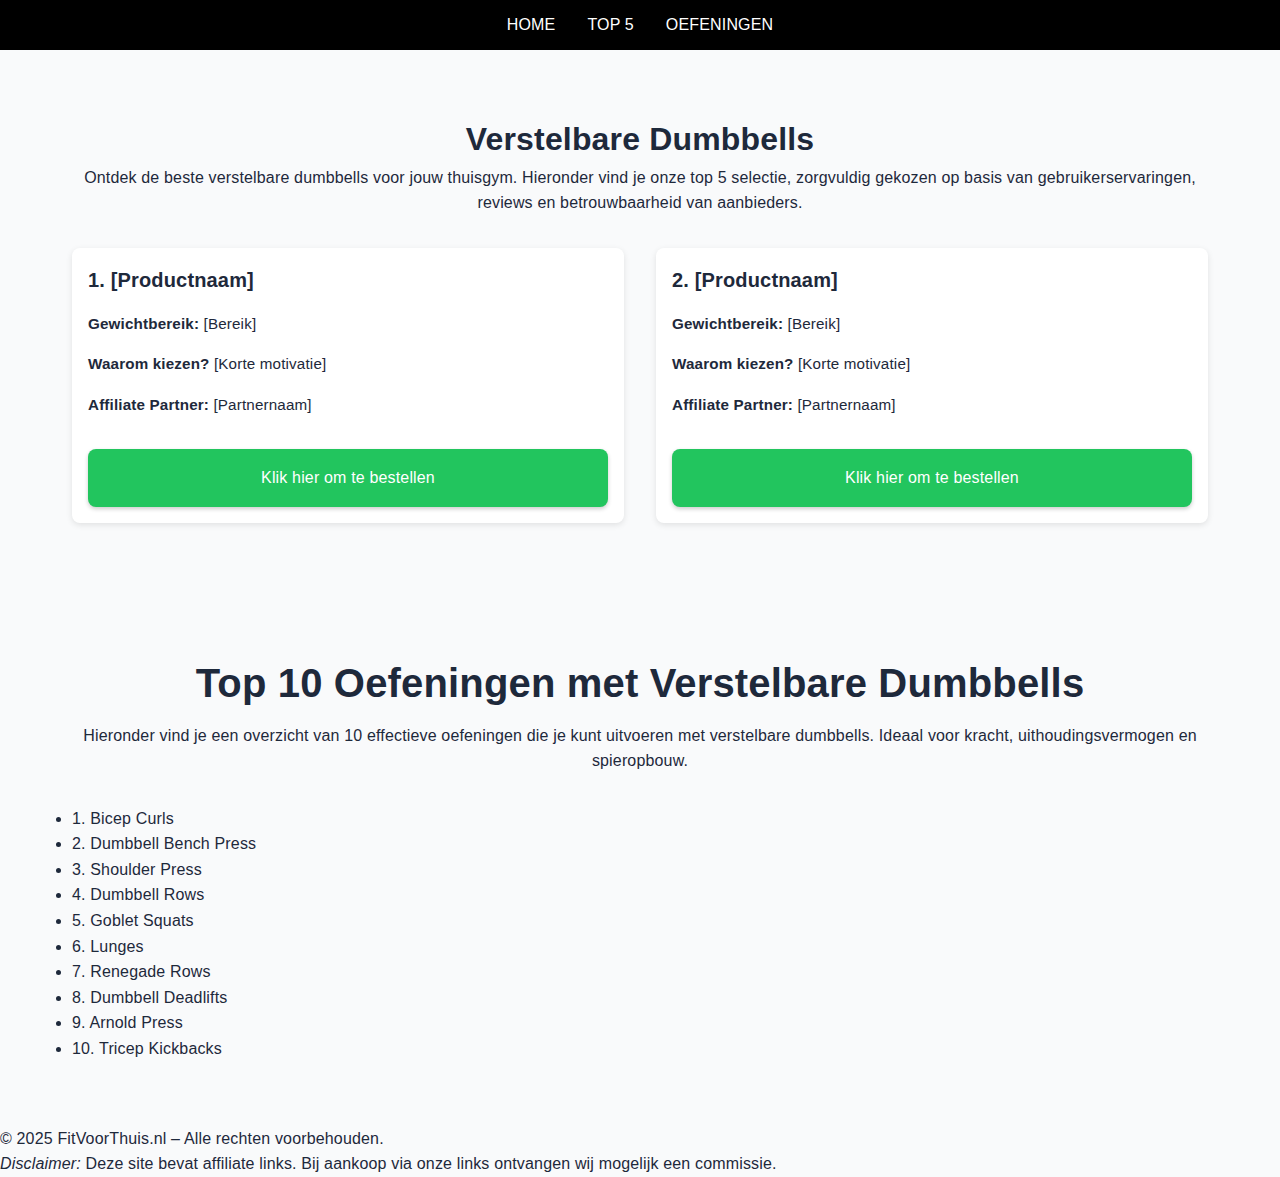
<file: verstelbare-dumbbells.html>
<!DOCTYPE html>
<html lang="nl">
<head>
  <meta charset="UTF-8">
  <meta name="viewport" content="width=device-width, initial-scale=1.0">
  <title>Verstelbare Dumbbells – FitVoorThuis</title>
  <link rel="stylesheet" href="styles.css">
</head>
<body>
  <nav>
    <a href="index.html">Home</a>
    <a href="#top5">Top 5</a>
    <a href="#oefeningen">Oefeningen</a>
  </nav>

  <section class="section">
    <div class="section-title">
      <h1>Verstelbare Dumbbells</h1>
      <p>Ontdek de beste verstelbare dumbbells voor jouw thuisgym. Hieronder vind je onze top 5 selectie, zorgvuldig gekozen op basis van gebruikerservaringen, reviews en betrouwbaarheid van aanbieders.</p>
    </div>

    <div id="top5" class="product-grid">
      <!-- Product 1 -->
      <div class="product-card">
        <h3>1. [Productnaam]</h3>
        <p><strong>Gewichtbereik:</strong> [Bereik]</p>
        <p><strong>Waarom kiezen?</strong> [Korte motivatie]</p>
        <p><strong>Affiliate Partner:</strong> [Partnernaam]</p>
        <a href="#" class="cta-button" target="_blank" rel="noopener">Klik hier om te bestellen</a>
      </div>
      
      <!-- Herhaal voor 2 t/m 5 -->
      <div class="product-card">
        <h3>2. [Productnaam]</h3>
        <p><strong>Gewichtbereik:</strong> [Bereik]</p>
        <p><strong>Waarom kiezen?</strong> [Korte motivatie]</p>
        <p><strong>Affiliate Partner:</strong> [Partnernaam]</p>
        <a href="#" class="cta-button" target="_blank" rel="noopener">Klik hier om te bestellen</a>
      </div>

      <!-- enzovoort tot 5 -->
    </div>
  </section>

  <section class="section" id="oefeningen">
    <div class="section-title">
      <h2>Top 10 Oefeningen met Verstelbare Dumbbells</h2>
      <p>Hieronder vind je een overzicht van 10 effectieve oefeningen die je kunt uitvoeren met verstelbare dumbbells. Ideaal voor kracht, uithoudingsvermogen en spieropbouw.</p>
    </div>

    <ul>
      <li>1. Bicep Curls</li>
      <li>2. Dumbbell Bench Press</li>
      <li>3. Shoulder Press</li>
      <li>4. Dumbbell Rows</li>
      <li>5. Goblet Squats</li>
      <li>6. Lunges</li>
      <li>7. Renegade Rows</li>
      <li>8. Dumbbell Deadlifts</li>
      <li>9. Arnold Press</li>
      <li>10. Tricep Kickbacks</li>
    </ul>
  </section>

  <footer>
    <p>&copy; 2025 FitVoorThuis.nl – Alle rechten voorbehouden.</p>
    <p><em>Disclaimer:</em> Deze site bevat affiliate links. Bij aankoop via onze links ontvangen wij mogelijk een commissie.</p>
  </footer>
</body>
</html>
</file>
<file: styles.css>
/* =========================================
   Thema-variabelen en kleuren
   ========================================= */
:root {
  --bg: #f9fafb;         /* Achtergrondkleur (licht thema) */
  --fg: #1e293b;         /* Tekstkleur */
  --cta: #22c55e;        /* Primair groen (call-to-action) */
}

.dark {
  --bg: #1e1e1e;
  --fg: #eee;
}

/* =========================================
   Basisopmaak en reset
   ========================================= */
* {
  box-sizing: border-box;
  margin: 0;
  padding: 0;
}

html, body {
  width: 100%;
  height: 100%;
  background: var(--bg);
  color: var(--fg);
  font-family: 'Inter', sans-serif;
  line-height: 1.6;
  letter-spacing: 0.01em;
}

/* =========================================
   Links algemeen
   ========================================= */
a {
  color: var(--cta);
  text-decoration: none;
}

a:hover {
  text-decoration: underline;
}

/* =========================================
   Navigatiebalk bovenaan
   ========================================= */
nav {
  background-color: #000;
  padding: 0.75rem 1.5rem;
  display: flex;
  justify-content: center;
  gap: 2rem;
  position: sticky;
  top: 0;
  z-index: 1000;
}

nav a {
  color: #fff;
  font-weight: 500;
  text-transform: uppercase;
  transition: color 0.3s ease, border-bottom 0.3s ease;
}

nav a:hover {
  color: var(--cta);
}

nav a.active {
  color: var(--cta);
  border-bottom: 2px solid var(--cta);
}

/* =========================================
  Dropdown menu 
   ========================================= */

.dropdown {
  position: relative;
}

.dropdown-content {
  display: none;
  position: absolute;
  background-color: #000;
  min-width: 250px;
  z-index: 1000;
  flex-direction: column;
  padding: 0.5rem 0;
}

.dropdown-content a {
  color: #fff;
  padding: 0.5rem 1rem;
  white-space: nowrap;
  text-transform: none;
}

.dropdown:hover .dropdown-content {
  display: flex;
}


/* =========================================
   Hero-sectie
   ========================================= */
.hero {
  background-image: url('hero.jpg');
  background-size: cover;
  background-position: center;
  height: 50vh;
  display: flex;
  align-items: center;
  justify-content: center;
  position: relative;
  overflow: hidden;
}

.hero-overlay {
  background: rgba(0, 0, 0, 0.6);
  padding: 1.5rem 2rem;
  border-radius: 0.5rem;
  text-align: center;
  max-width: 600px;
}

.hero-overlay h1,
.hero-overlay p {
  color: #fff;
  text-shadow: 0 1px 3px rgba(0,0,0,0.5);
}

.hero-overlay h1 {
  font-size: 2.25rem;
  margin-bottom: 0.5rem;
}

.hero-overlay p {
  font-size: 1.125rem;
  margin-bottom: 1rem;
}

/* =========================================
   Call-to-action knop
   ========================================= */
.cta-button {
  background-color: var(--cta);
  color: #fff;
  padding: 1rem 2rem;
  font-size: 1rem;
  border: none;
  border-radius: 0.5rem;
  cursor: pointer;
  text-align: center;
  display: inline-block;
  transition: all 0.2s ease;
  text-decoration: none;
  box-shadow: 0 2px 4px rgba(0,0,0,0.2);
}

.cta-button:hover {
  opacity: 0.95;
  transform: translateY(-2px);
  box-shadow: 0 4px 8px rgba(0,0,0,0.3);
}

/* =========================================
   Secties algemeen
   ========================================= */
.section, section {
  padding: 4rem 2rem;
  max-width: 1200px;
  margin: 0 auto;
}

.section-title {
  text-align: center;
  margin-bottom: 2rem;
}

.section-title h2 {
  font-size: 2.5rem;
  margin-bottom: 0.5rem;
}

.section-title p {
  font-size: 1rem;
  color: var(--fg);
}

/* =========================================
   Product-grid
   ========================================= */
.product-grid {
  display: grid;
  gap: 2rem;
  grid-template-columns: repeat(auto-fit, minmax(250px, 1fr));
}

.product-card {
  background: #fff;
  border-radius: 0.5rem;
  box-shadow: 0 2px 6px rgba(0,0,0,0.1);
  overflow: hidden;
  display: flex;
  flex-direction: column;
  transition: transform 0.2s ease;
}

.product-card:hover {
  transform: translateY(-4px);
}

.product-card img {
  width: 100%;
  height: auto;
  display: block;
}

.product-card h3 {
  font-size: 1.25rem;
  margin: 1rem;
}

.product-card p {
  flex-grow: 1;
  margin: 0 1rem 1rem;
  font-size: 0.95rem;
}

.product-card .cta-button {
  margin: 1rem;
}

/* =========================================
   Artikelen-grid
   ========================================= */
.article-grid {
  display: grid;
  gap: 2rem;
  grid-template-columns: repeat(auto-fit, minmax(300px, 1fr));
}

.article-card {
  background: #fff;
  border-radius: 0.5rem;
  box-shadow: 0 2px 6px rgba(0,0,0,0.1);
  overflow: hidden;
  display: flex;
  flex-direction: column;
}

.article-card img {
  width: 100%;
  height: auto;
  display: block;
}

.article-card h3 {
  font-size: 1.25rem;
  margin: 1rem;
}

.article-card p {
  flex-grow: 1;
  margin: 0 1rem 1rem;
  font-size: 0.95rem;
}

.article-card .cta-button {
  margin: 1rem;
}

/* =========================================
   Footer
   ========================================= */


/* =========================================
   Responsiveness (mobiel)
   ========================================= */
@media (max-width: 768px) {
  .hero {
    height: 35vh;
  }

  .hero-overlay h1 {
    font-size: 1.5rem;
  }

  .hero-overlay p {
    font-size: 1rem;
  }

  .section, section {
    padding: 2rem 1rem;
  }

  .section-title h2 {
    font-size: 2rem;
  }
}
</file>
